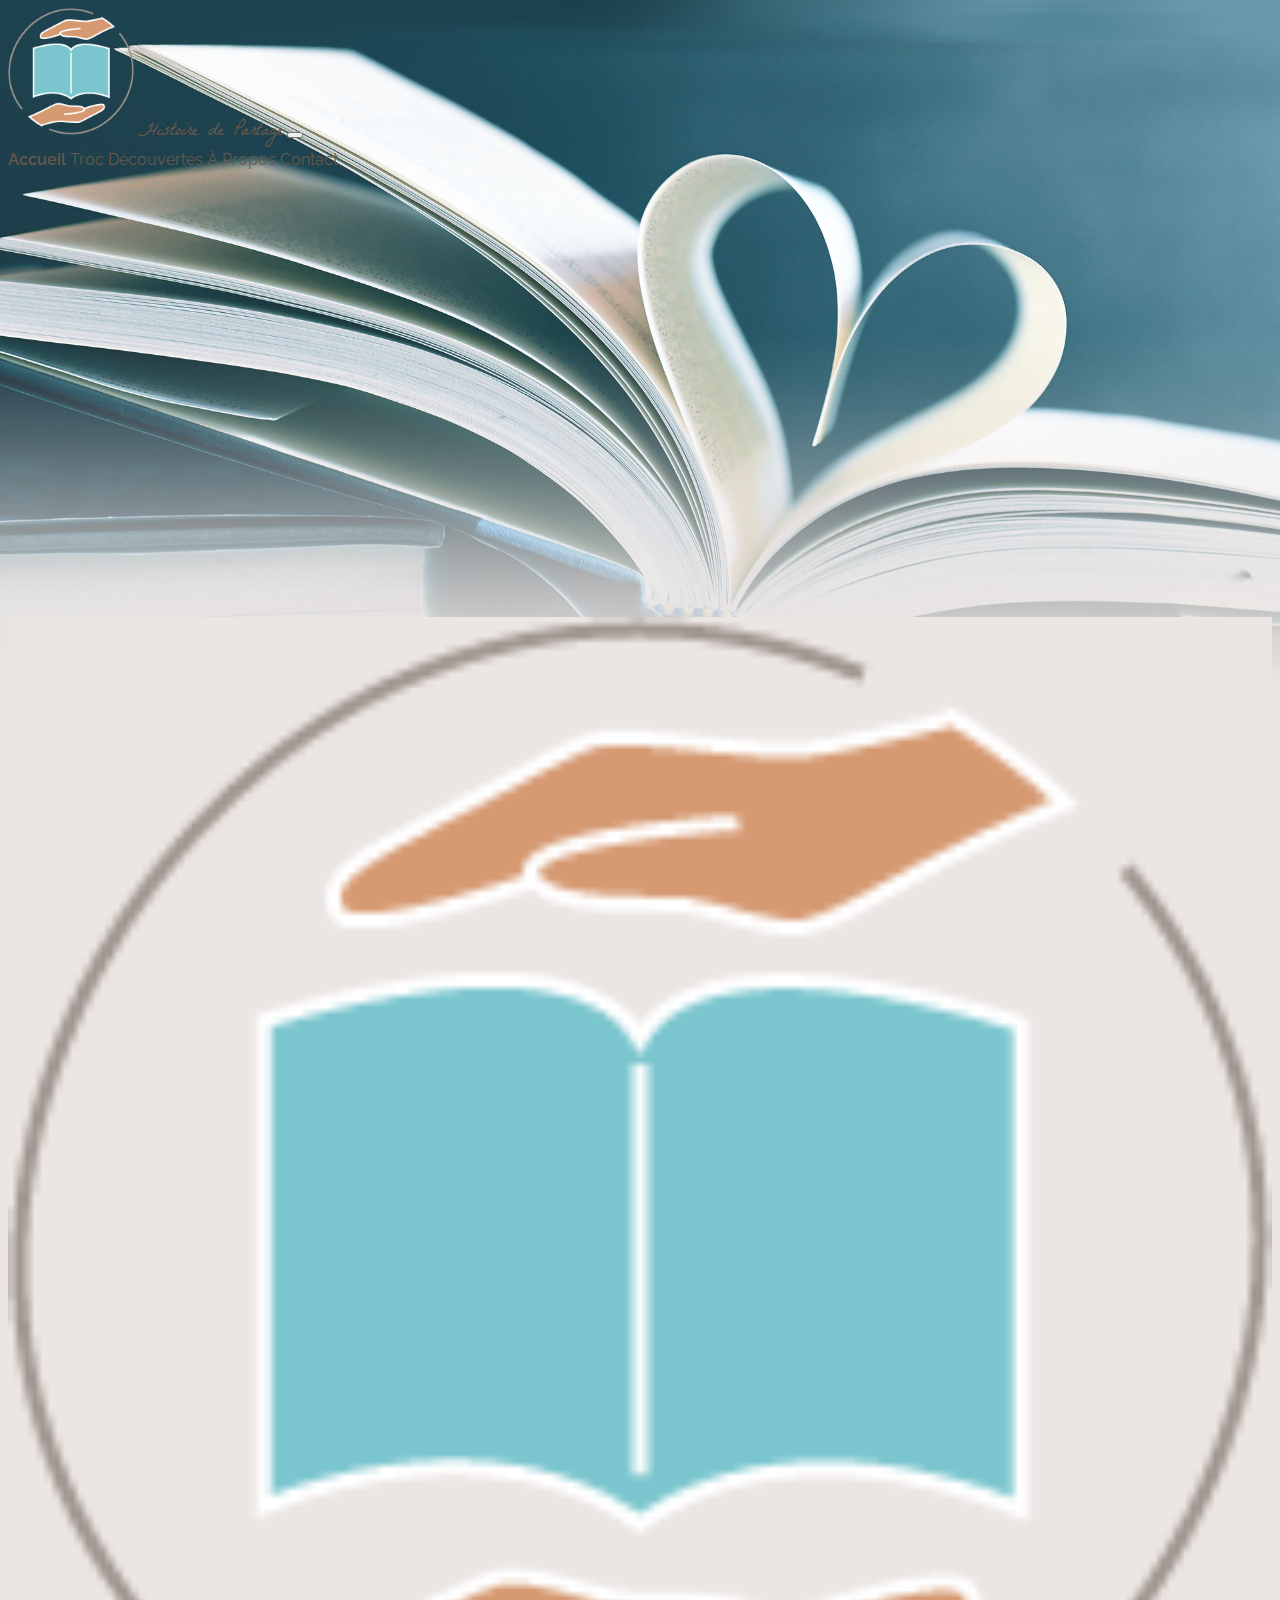
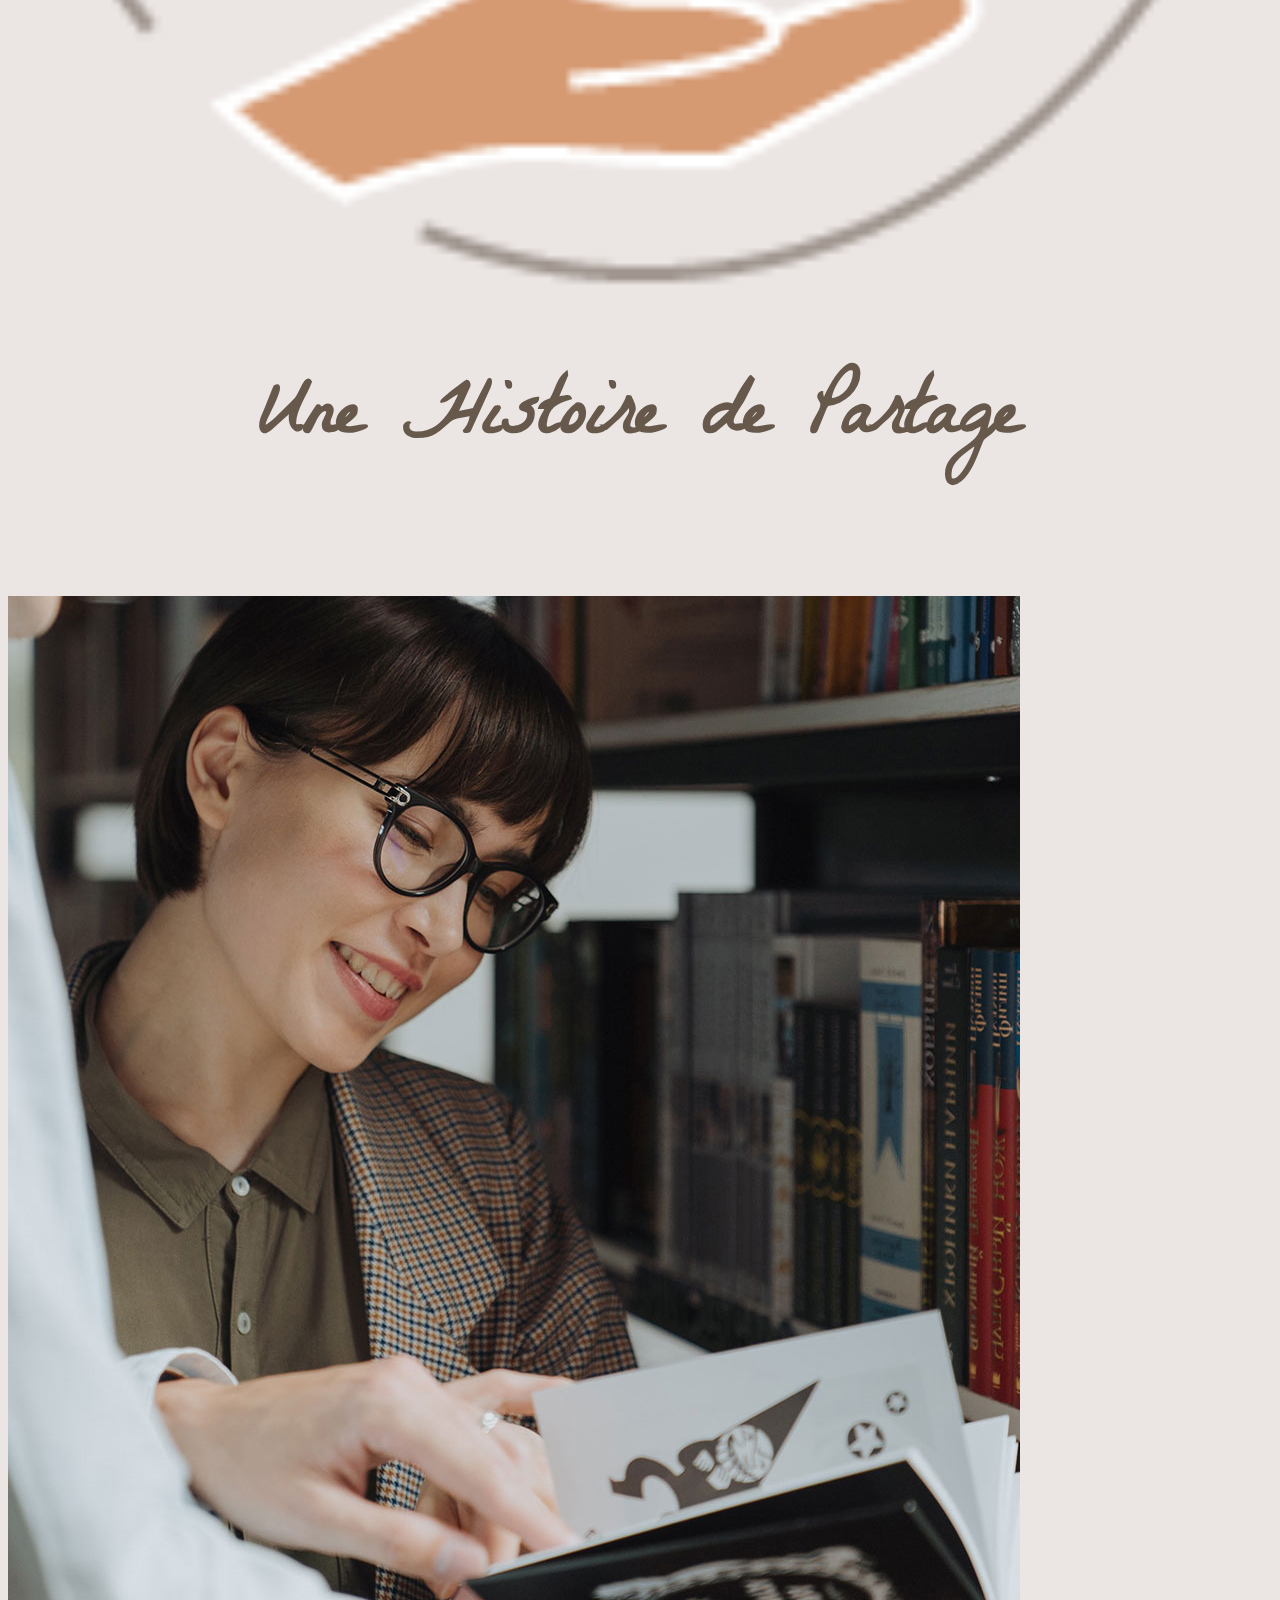
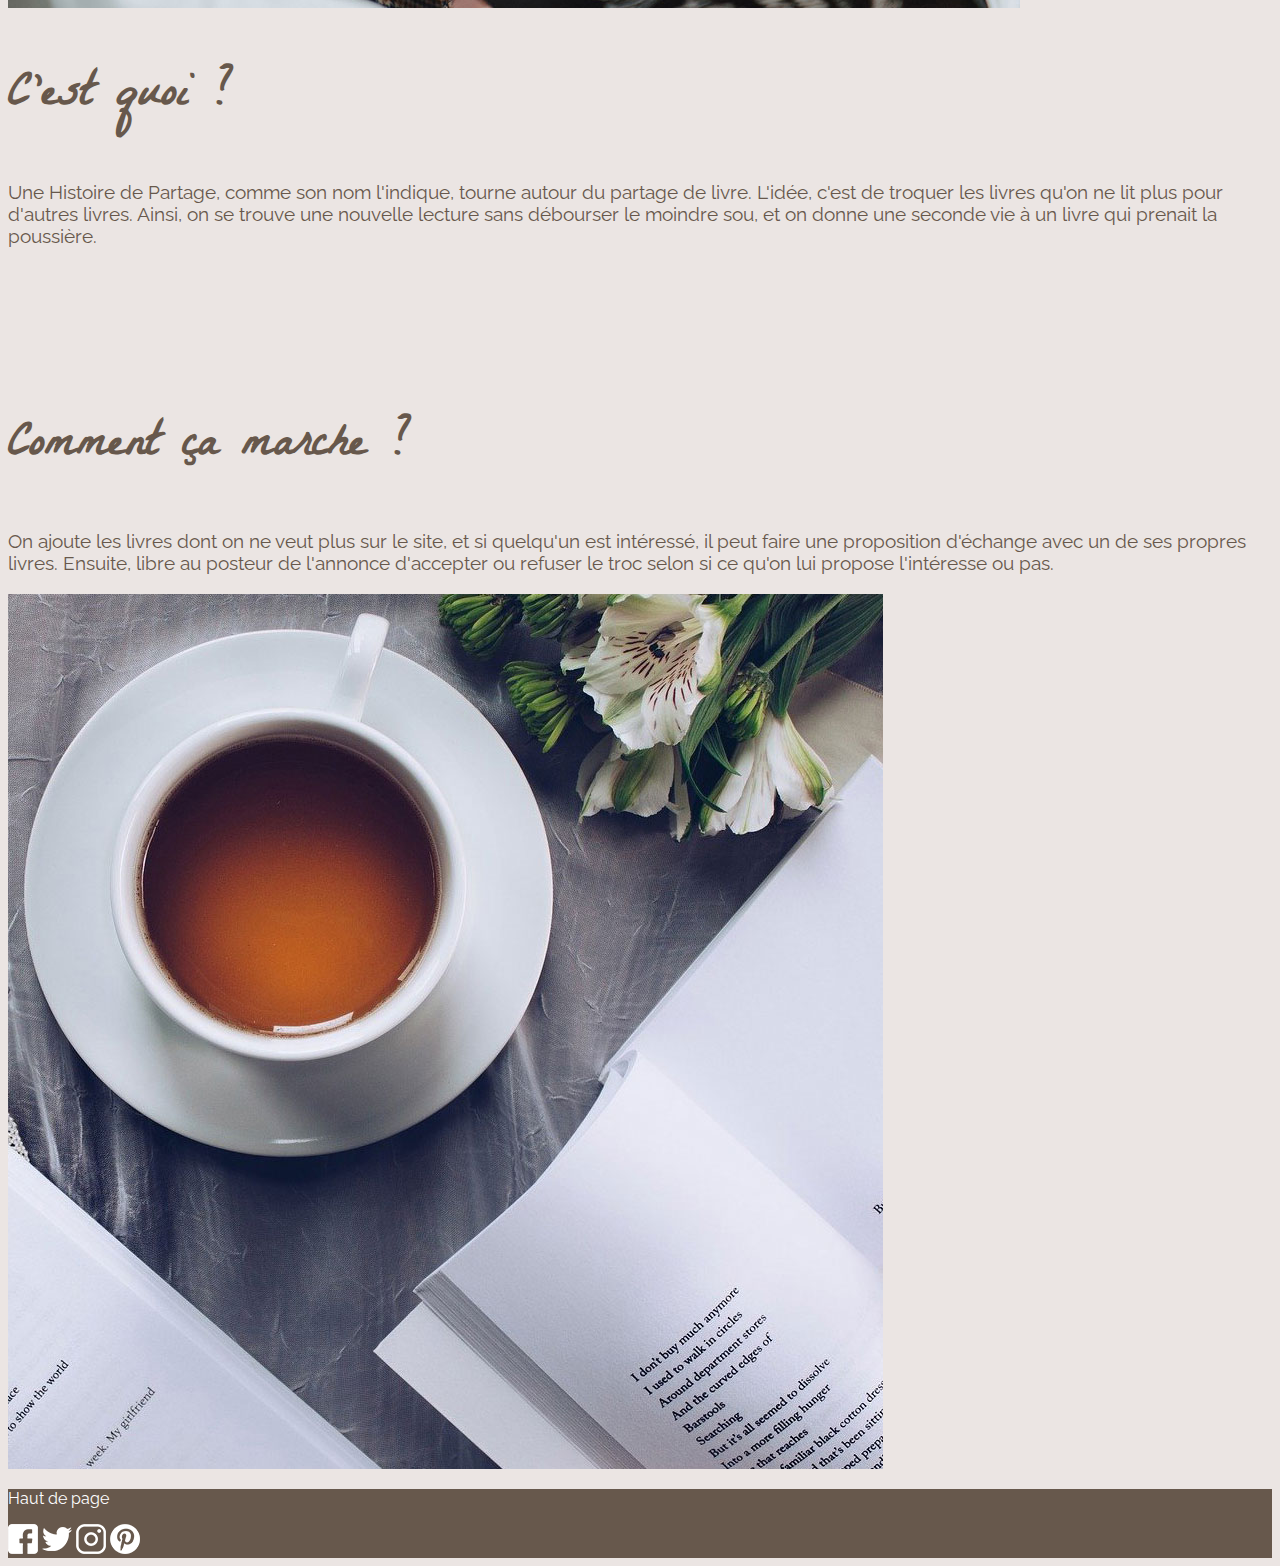
<file: index.html>
<!DOCTYPE html>
<html lang="en">

<head>
    <meta charset="utf-8" />
    <meta name="viewport" content="width=device-width, initial-scale=1" />
    <link rel="stylesheet" href="style.css" />
    <link rel="preconnect" href="https://fonts.googleapis.com">
    <link rel="preconnect" href="https://fonts.gstatic.com" crossorigin>
    <link href="https://fonts.googleapis.com/css2?family=La+Belle+Aurore&display=swap" rel="stylesheet">
    <link rel="preconnect" href="https://fonts.googleapis.com">
    <link rel="preconnect" href="https://fonts.gstatic.com" crossorigin>
    <link href="https://fonts.googleapis.com/css2?family=Raleway&display=swap" rel="stylesheet">
    <link href="https://cdn.jsdelivr.net/npm/bootstrap@5.0.2/dist/css/bootstrap.min.css" rel="stylesheet"
        integrity="sha384-EVSTQN3/azprG1Anm3QDgpJLIm9Nao0Yz1ztcQTwFspd3yD65VohhpuuCOmLASjC" crossorigin="anonymous" />

    <title>Une Histoire de Partage</title>
</head>

<body class="accueil">
    <nav class="navbar navbar-expand-lg navbar-light bg-light py-1 mb-5">
        <div class="container-fluid">
            <a class="navbar-brand" href="#"><img class="d-none d-lg-inline-block" src="assets/logo.png" width=10%>
                <div class="title">Histoire de Partage</div>
            </a>
            <button class="navbar-toggler" type="button" data-bs-toggle="collapse" data-bs-target="#navbarNavAltMarkup"
                aria-controls="navbarNavAltMarkup" aria-expanded="false" aria-label="Toggle navigation">
                <span class="navbar-toggler-icon"></span>
            </button>
            <div class="collapse navbar-collapse justify-content-end" id="navbarNavAltMarkup">
                <div class="navbar-nav">
                    <a class="nav-link active" aria-current="page" href="#">Accueil</a>
                    <a class="nav-link" href="troc.html">Troc</a>
                    <a class="nav-link" href="decouverte.html">Découvertes</a>
                    <a class="nav-link" href="aPropos.html">À Propos</a>
                    <a class="nav-link" href="contact.html">Contact</a>
                </div>
            </div>
        </div>
    </nav>

    <main class="container-fluid mt-lg-5 pt-lg-5">
        <div class="row justify-content-center  mt-lg-5 pt-lg-5">
            <div class="col-12 d-lg-inline-block d-none vide"></div>
            <div class="col-12 d-inline-block d-lg-none vide2"></div>
            <div class="rond rounded-circle col-lg-1 col-sm-2 col-4 p-2"><img src="assets/logo.png" width=100%></div>
        </div>
        <div class="row justify-content-center">
            <h1 class="col-12">Une Histoire de Partage</h1>
        </div>
        <div class="row justify-content-center mb-5">
            <div class="divider rounded-pill col-2 p-1"></div>
            <div class="col-12 vide2"></div>
        </div>
        <section class="row justify-content-center my-5">
            <div class="col-md-2 col-sm-5 col-8">
                <img class="w-100 rounded" src="assets/partage.jpg">
            </div>
            <div class="col-sm-5 col-11 mt-3">
                <h2>C'est quoi ?</h2>
                <p class="textaccueil">Une Histoire de Partage, comme son nom l'indique, tourne autour du partage de
                    livre. L'idée, c'est de troquer les livres qu'on ne lit plus pour
                    d'autres livres. Ainsi, on se trouve une nouvelle lecture sans débourser le moindre sou, et on donne
                    une seconde vie à un livre qui prenait la poussière.
                </p>
            </div>
        </section>
        <div class="row justify-content-center my-5">
            <div class="col-12 vide2"></div>
            <div class="divider rounded-pill col-6 p-1"></div>
            <div class="col-12 vide2"></div>
        </div>
        <section class="row justify-content-center my-5">
            <div class="col-sm-5 col-11 mt-3">
                <h2>Comment ça marche ?</h2>
                <p class="textaccueil">On ajoute les livres dont on ne veut plus sur le site, et si quelqu'un est
                    intéressé, il peut faire une proposition d'échange avec un de ses propres livres. Ensuite, libre au
                    posteur de l'annonce d'accepter ou refuser le troc selon si ce qu'on lui propose l'intéresse ou pas.
                </p>
            </div>
            <div class="col-md-2 col-sm-5 col-8">
                <img class="w-100 rounded" src="assets/the.jpg">
            </div>
        </section>
    </main>

    <footer class="container-fluid foot">
        <div class="row justify-content-between p-2 align-items-center">
            <p class="col-4 mb-0"><a href="#">Haut de page</a></p>
            <div class="col-3 d-flex justify-content-end">
                <a href="https://www.facebook.com/"><img class="m-1" src="assets/facebook.png"></a>
                <a href="https://twitter.com/"><img class="m-1" src="assets/twitter.png"></a>
                <a href="https://www.instagram.com/"><img class="m-1" src="assets/instagram.png"></a>
                <a href="https://www.pinterest.fr/"><img class="m-1" src="assets/pinterest.png"></a>
            </div>
        </div>
    </footer>

    <script src="https://cdn.jsdelivr.net/npm/bootstrap@5.0.2/dist/js/bootstrap.bundle.min.js"
        integrity="sha384-MrcW6ZMFYlzcLA8Nl+NtUVF0sA7MsXsP1UyJoMp4YLEuNSfAP+JcXn/tWtIaxVXM"
        crossorigin="anonymous"></script>
</body>

</html>
</file>
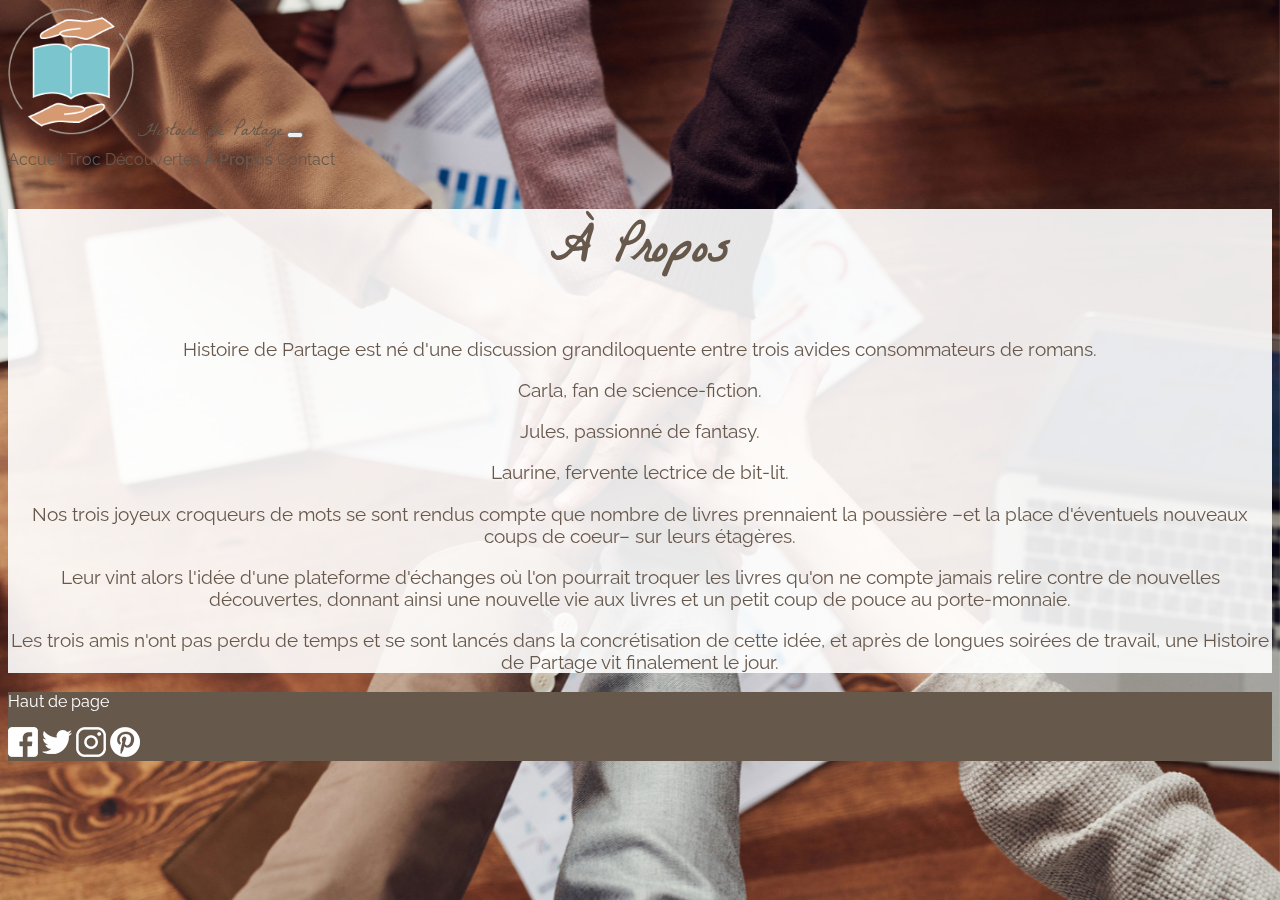
<file: aPropos.html>
<!DOCTYPE html>
<html lang="en">

<head>
    <meta charset="utf-8" />
    <meta name="viewport" content="width=device-width, initial-scale=1" />
    <link rel="stylesheet" href="style.css" />
    <link rel="preconnect" href="https://fonts.googleapis.com">
    <link rel="preconnect" href="https://fonts.gstatic.com" crossorigin>
    <link href="https://fonts.googleapis.com/css2?family=La+Belle+Aurore&display=swap" rel="stylesheet">
    <link rel="preconnect" href="https://fonts.googleapis.com">
    <link rel="preconnect" href="https://fonts.gstatic.com" crossorigin>
    <link href="https://fonts.googleapis.com/css2?family=Raleway&display=swap" rel="stylesheet">
    <link href="https://cdn.jsdelivr.net/npm/bootstrap@5.0.2/dist/css/bootstrap.min.css" rel="stylesheet"
        integrity="sha384-EVSTQN3/azprG1Anm3QDgpJLIm9Nao0Yz1ztcQTwFspd3yD65VohhpuuCOmLASjC" crossorigin="anonymous" />

    <title>Une Histoire de Partage</title>
</head>

<body>
    <nav class="navbar navbar-expand-lg navbar-light bg-light py-1">
        <div class="container-fluid">
            <a class="navbar-brand" href="index.html"><img class="d-none d-lg-inline-block" src="assets/logo.png"
                    width=10%>
                <div class="title ms-3 mb-0">Histoire de Partage</div>
            </a>
            <button class="navbar-toggler" type="button" data-bs-toggle="collapse" data-bs-target="#navbarNavAltMarkup"
                aria-controls="navbarNavAltMarkup" aria-expanded="false" aria-label="Toggle navigation">
                <span class="navbar-toggler-icon"></span>
            </button>
            <div class="collapse navbar-collapse justify-content-end" id="navbarNavAltMarkup">
                <div class="navbar-nav">
                    <a class="nav-link" aria-current="page" href="index.html">Accueil</a>
                    <a class="nav-link" href="troc.html">Troc</a>
                    <a class="nav-link" href="decouverte.html">Découvertes</a>
                    <a class="nav-link active" href="#">À Propos</a>
                    <a class="nav-link" href="contact.html">Contact</a>
                </div>
            </div>
        </div>
    </nav>

    <main>
        <div class="backpropos"></div>
        <div class="container-fluid">
            <div class="row justify-content-center">
                <section class="blocblanc rounded my-5 col-lg-7 col-11 px-3 py-5">
                    <h2 class="contitre">À Propos</h2>
                    <p class="textaccueil" style="text-align:center">Histoire de Partage est né d'une discussion
                        grandiloquente entre trois avides consommateurs de
                        romans.</p>
                    <p class="textaccueil contitre">Carla, fan de science-fiction.</p>
                    <p class="textaccueil contitre">Jules, passionné de fantasy.</p>
                    <p class="textaccueil contitre">Laurine, fervente lectrice de bit-lit.</p>
                    <p class="textaccueil contitre">Nos trois joyeux croqueurs de mots se sont rendus compte que nombre
                        de livres prennaient la
                        poussière –et la place d'éventuels nouveaux coups de coeur– sur leurs étagères.</p>
                    <p class="textaccueil contitre">Leur vint alors l'idée d'une plateforme d'échanges où l'on pourrait
                        troquer les livres qu'on ne compte jamais relire contre de nouvelles découvertes, donnant ainsi
                        une nouvelle vie aux livres et un petit coup de pouce au porte-monnaie.</p>
                    <p class="textaccueil contitre">Les trois amis n'ont pas perdu de temps et se sont lancés dans la
                        concrétisation
                        de cette idée, et après de longues soirées de travail, une Histoire de Partage vit finalement le
                        jour.</p>
                </section>
            </div>
        </div>
    </main>

    <footer class="container-fluid fixed-bottom foot">
        <div class="row justify-content-between p-2 align-items-center">
            <p class="col-4 mb-0"><a href="#">Haut de page</a></p>
            <div class="col-3 d-flex justify-content-end">
                <a href="https://www.facebook.com/"><img class="m-1" src="assets/facebook.png"></a>
                <a href="https://twitter.com/"><img class="m-1" src="assets/twitter.png"></a>
                <a href="https://www.instagram.com/"><img class="m-1" src="assets/instagram.png"></a>
                <a href="https://www.pinterest.fr/"><img class="m-1" src="assets/pinterest.png"></a>
            </div>
        </div>
    </footer>

    <script src="https://cdn.jsdelivr.net/npm/bootstrap@5.0.2/dist/js/bootstrap.bundle.min.js"
        integrity="sha384-MrcW6ZMFYlzcLA8Nl+NtUVF0sA7MsXsP1UyJoMp4YLEuNSfAP+JcXn/tWtIaxVXM"
        crossorigin="anonymous"></script>
</body>

</html>
</file>
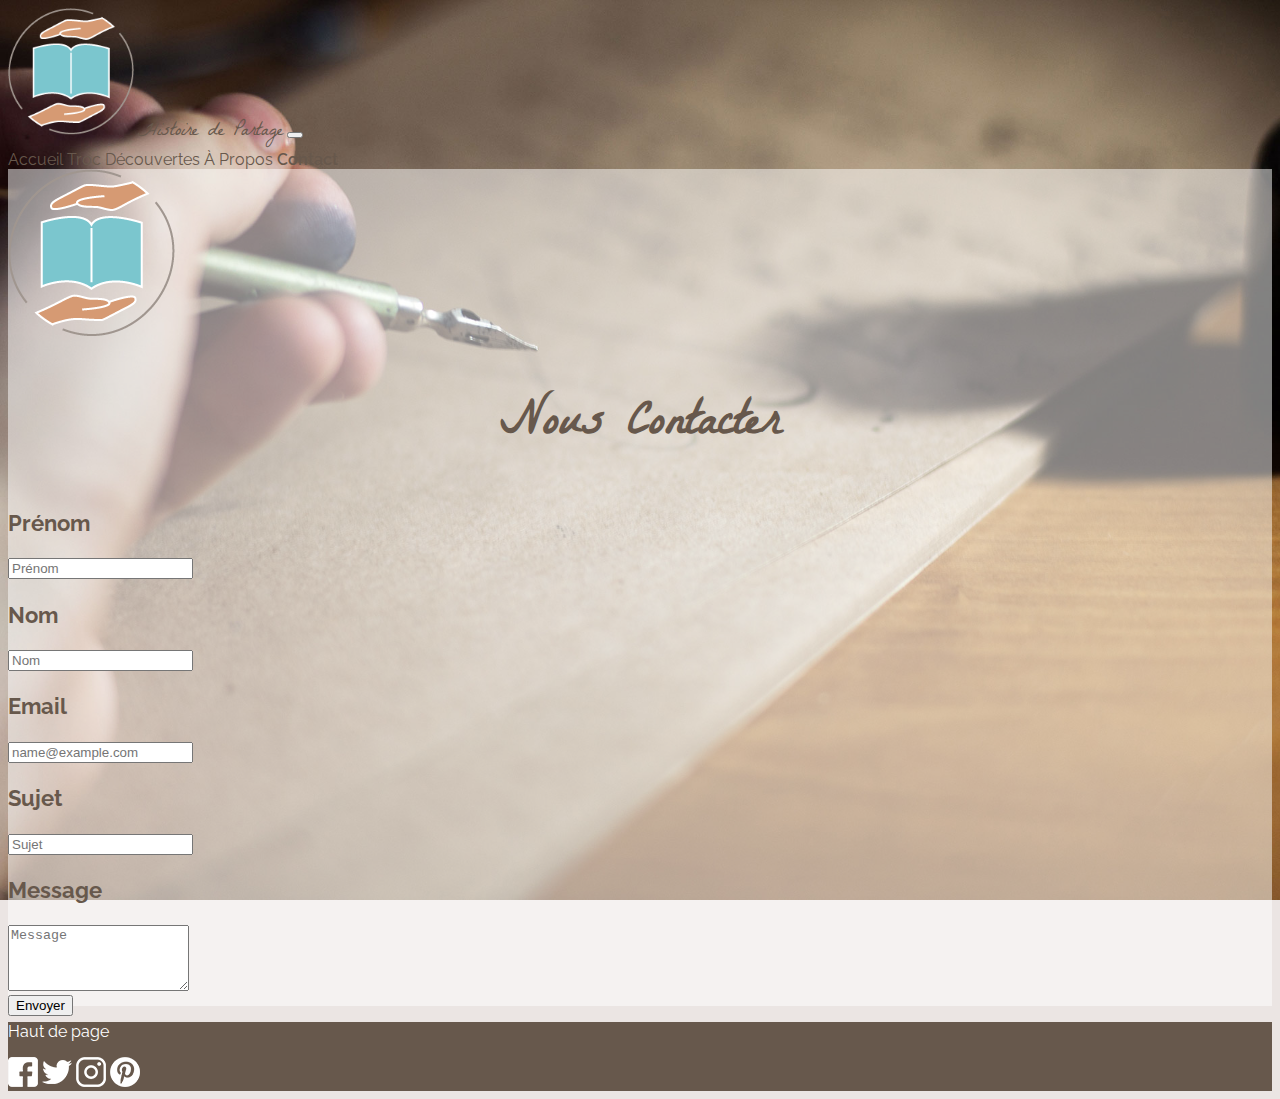
<file: contact.html>
<!DOCTYPE html>
<html lang="en">

<head>
    <meta charset="utf-8" />
    <meta name="viewport" content="width=device-width, initial-scale=1" />
    <link rel="stylesheet" href="style.css" />
    <link rel="preconnect" href="https://fonts.googleapis.com">
    <link rel="preconnect" href="https://fonts.gstatic.com" crossorigin>
    <link href="https://fonts.googleapis.com/css2?family=La+Belle+Aurore&display=swap" rel="stylesheet">
    <link rel="preconnect" href="https://fonts.googleapis.com">
    <link rel="preconnect" href="https://fonts.gstatic.com" crossorigin>
    <link href="https://fonts.googleapis.com/css2?family=Raleway&display=swap" rel="stylesheet">
    <link href="https://cdn.jsdelivr.net/npm/bootstrap@5.0.2/dist/css/bootstrap.min.css" rel="stylesheet"
        integrity="sha384-EVSTQN3/azprG1Anm3QDgpJLIm9Nao0Yz1ztcQTwFspd3yD65VohhpuuCOmLASjC" crossorigin="anonymous" />

    <title>Une Histoire de Partage</title>
</head>

<body class="contact container-fluid p-0">
    <nav class="navbar navbar-expand-lg navbar-light bg-light py-1">
        <div class="container-fluid">
            <a class="navbar-brand" href="index.html"><img class="d-none d-lg-inline-block" src="assets/logo.png"
                    width=10%>
                <div class="title ms-3 mb-0">Histoire de Partage</div>
            </a>
            <button class="navbar-toggler" type="button" data-bs-toggle="collapse" data-bs-target="#navbarNavAltMarkup"
                aria-controls="navbarNavAltMarkup" aria-expanded="false" aria-label="Toggle navigation">
                <span class="navbar-toggler-icon"></span>
            </button>
            <div class="collapse navbar-collapse justify-content-end" id="navbarNavAltMarkup">
                <div class="navbar-nav">
                    <a class="nav-link" aria-current="page" href="index.html">Accueil</a>
                    <a class="nav-link" href="troc.html">Troc</a>
                    <a class="nav-link" href="decouverte.html">Découvertes</a>
                    <a class="nav-link" href="aPropos.html">À Propos</a>
                    <a class="nav-link active" href="#">Contact</a>
                </div>
            </div>
        </div>
    </nav>

    <main>
        <div class="container-fluid">
            <div class="row justify-content-end">
                <section class="col-12 col-md-6 formbox">
                    <div class="row justify-content-center my-4">
                        <img class="col-lg-2 col-3 d-sm-inline-block d-none" src="assets/logo.png">
                        <h2 class="contitre mt-4 mt-sm-0 col-12">Nous Contacter</h2>
                    </div>

                    <div class="container mb-5">
                        <form>
                            <div class="row mb-2 mx-md-5">
                                <div class="col-6  mb-md-2 mb-1">
                                    <h3>Prénom</h3>
                                    <input type="text" class="form-control" placeholder="Prénom" aria-label="Prénom">
                                </div>
                                <div class="col-6  mb-md-2 mb-1">
                                    <h3>Nom</h3>
                                    <input type="text" class="form-control" placeholder="Nom" aria-label="Nom">
                                </div>
                                <div class="col-12  my-md-2 my-1">
                                    <h3>Email</h3>
                                    <input type="email" class="form-control" placeholder="name@example.com"
                                        aria-label="Email">
                                </div>
                                <div class="col-12  my-md-2 my-1">
                                    <h3>Sujet</h3>
                                    <input type="text" class="form-control" placeholder="Sujet" aria-label="Sujet">
                                </div>
                                <div class="col-12  mt-md-2 mt-1">
                                    <h3>Message</h3>
                                    <textarea class="form-control" rows="4" placeholder="Message"
                                        aria-label="Message"></textarea>
                                </div>
                            </div>
                            <div class="row justify-content-center">
                                <button type="submit" class="btn btn-light col-6 my-3">Envoyer</button>
                            </div>
                        </form>
                    </div>
                </section>
            </div>
        </div>
    </main>

    <footer class="container-fluid foot">
        <div class="row justify-content-between p-2 align-items-center">
            <p class="col-4 mb-0"><a href="#">Haut de page</a></p>
            <div class="col-3 d-flex justify-content-end">
                <a href="https://www.facebook.com/"><img class="m-1" src="assets/facebook.png"></a>
                <a href="https://twitter.com/"><img class="m-1" src="assets/twitter.png"></a>
                <a href="https://www.instagram.com/"><img class="m-1" src="assets/instagram.png"></a>
                <a href="https://www.pinterest.fr/"><img class="m-1" src="assets/pinterest.png"></a>
            </div>
        </div>
    </footer>

    <script src="https://cdn.jsdelivr.net/npm/bootstrap@5.0.2/dist/js/bootstrap.bundle.min.js"
        integrity="sha384-MrcW6ZMFYlzcLA8Nl+NtUVF0sA7MsXsP1UyJoMp4YLEuNSfAP+JcXn/tWtIaxVXM"
        crossorigin="anonymous"></script>
</body>

</html>
</file>
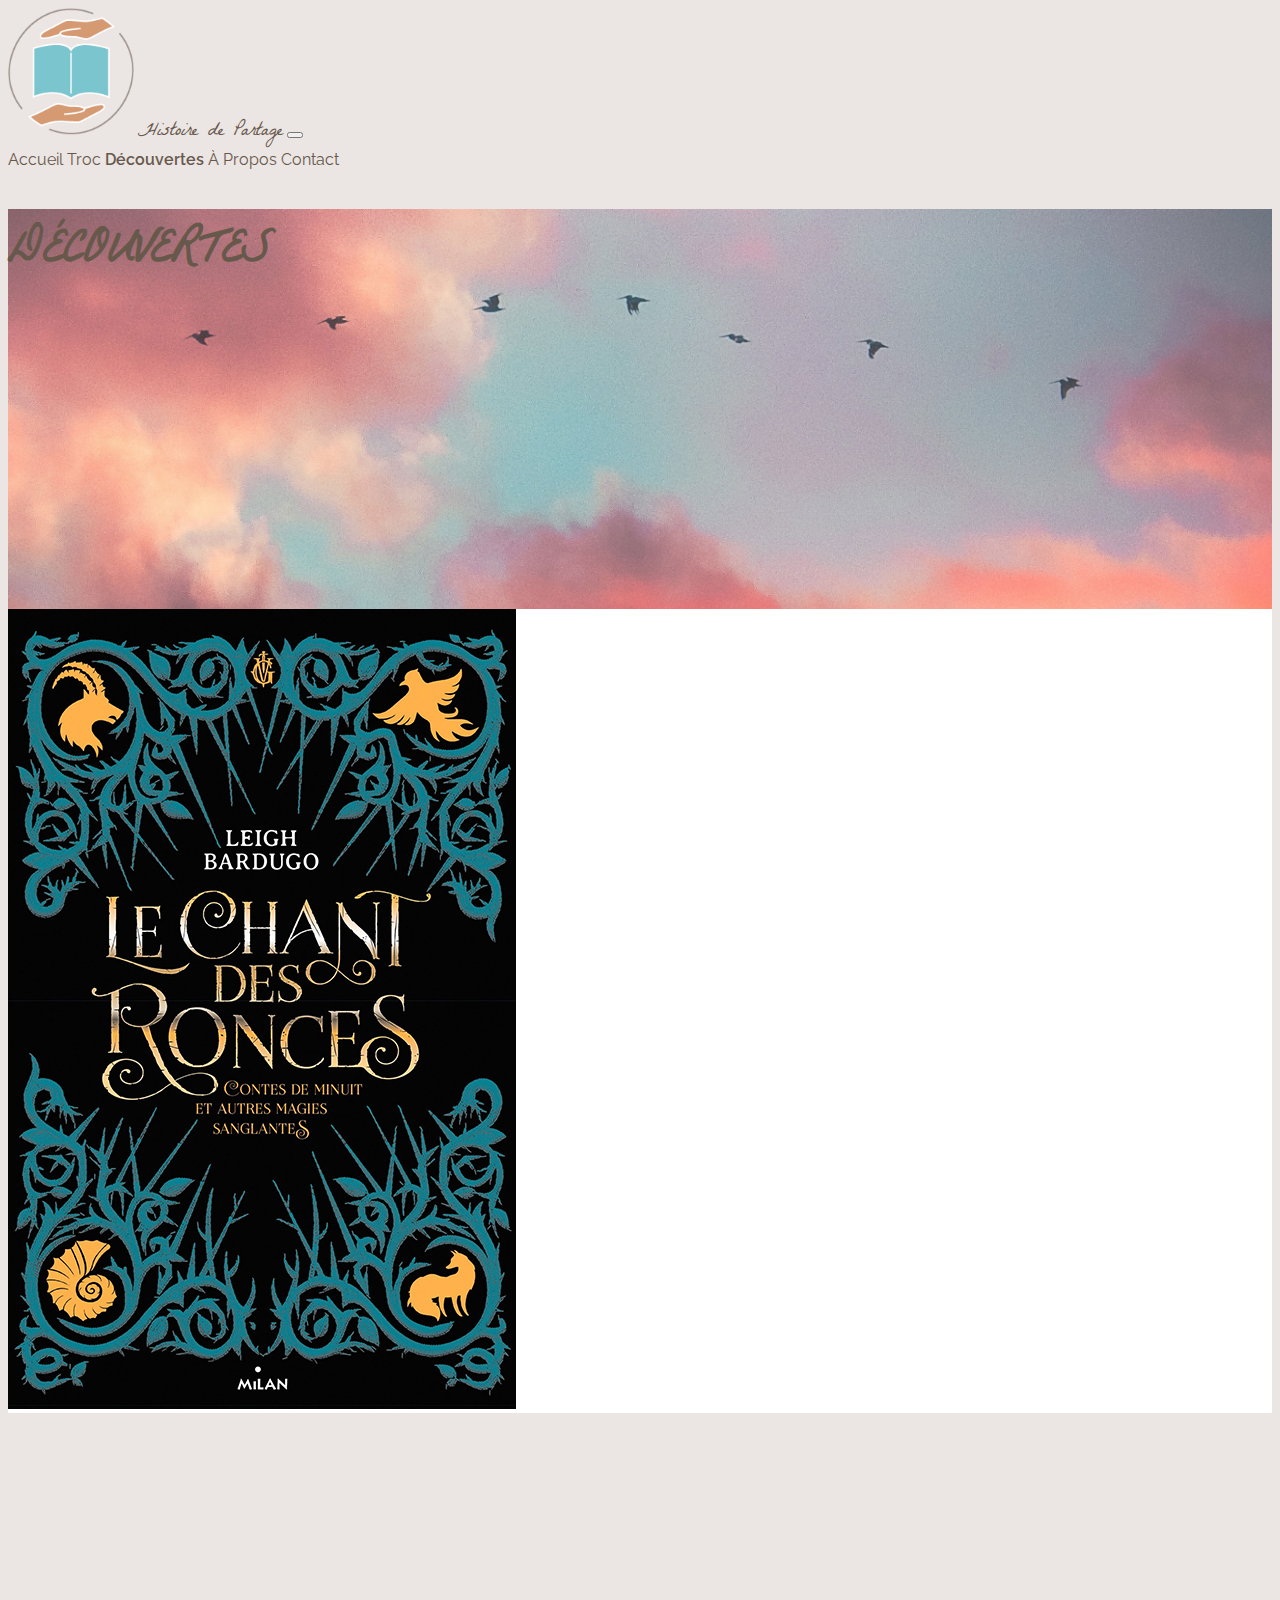
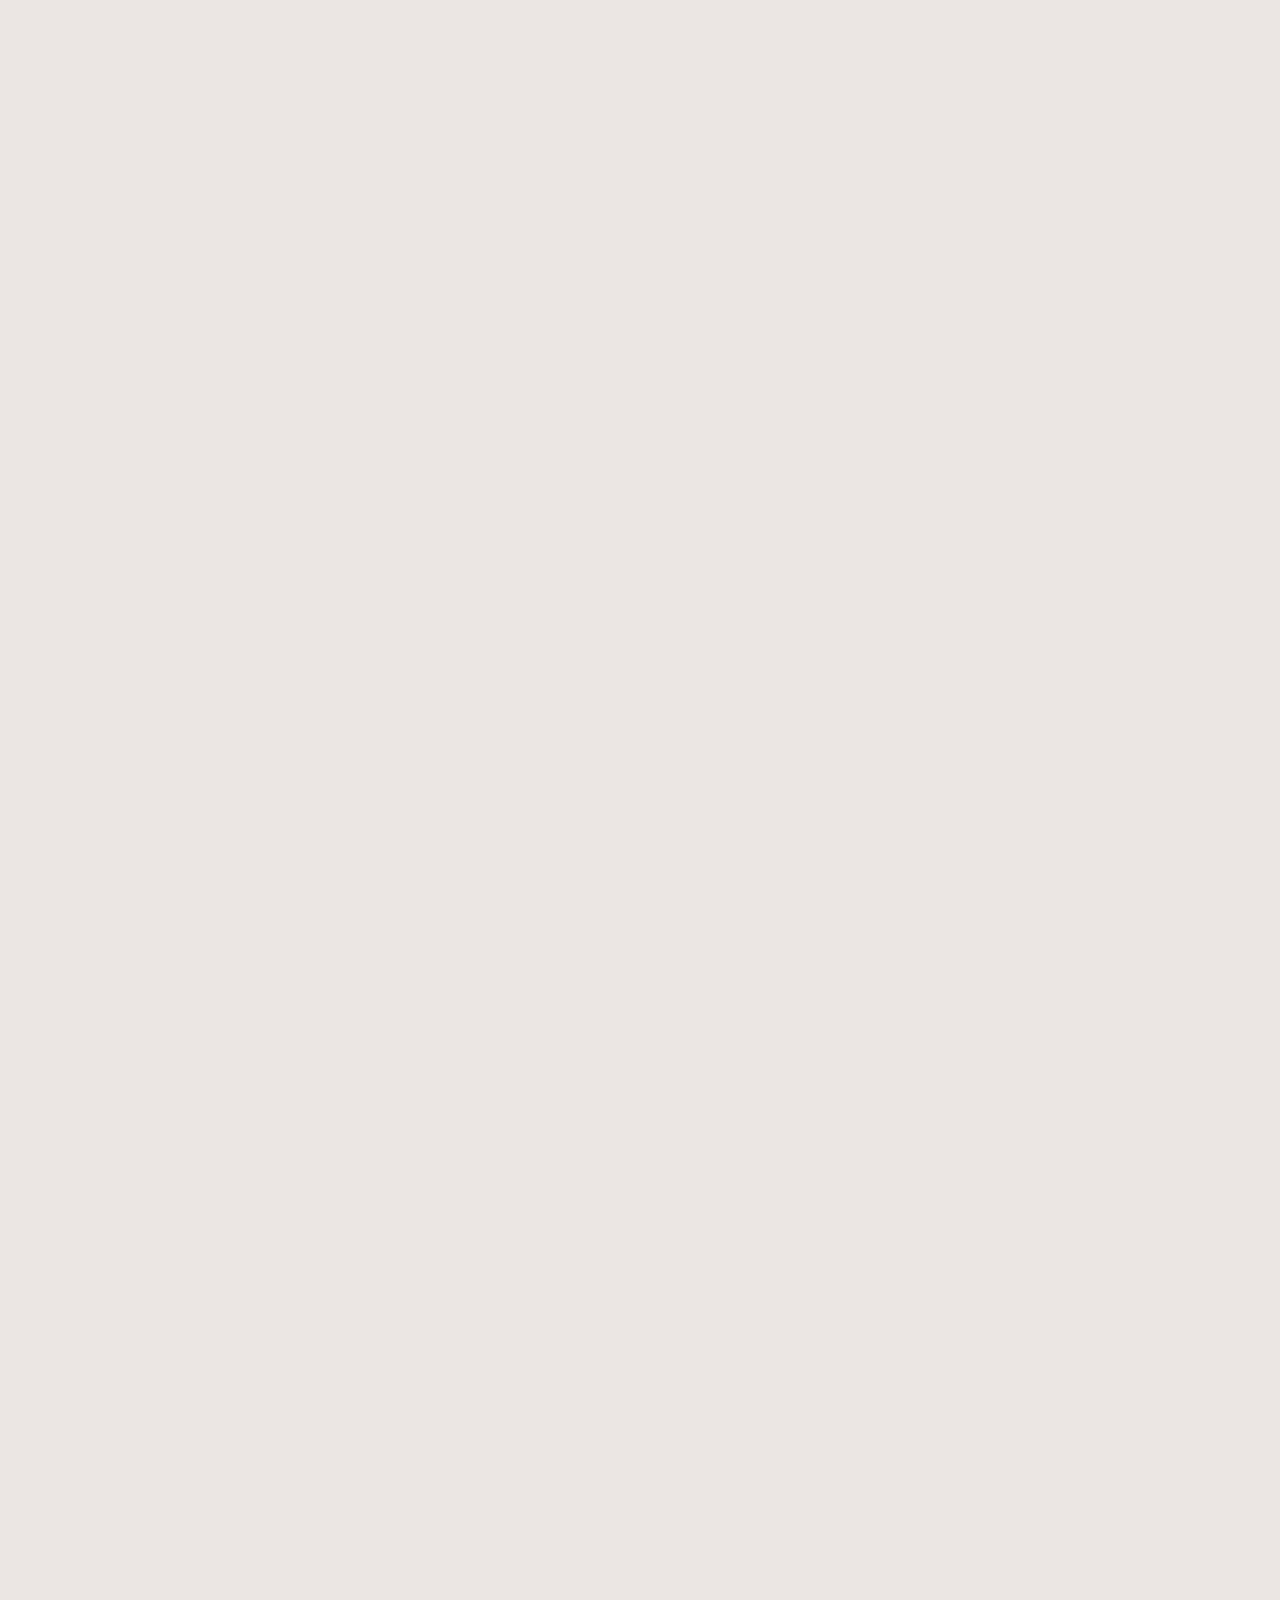
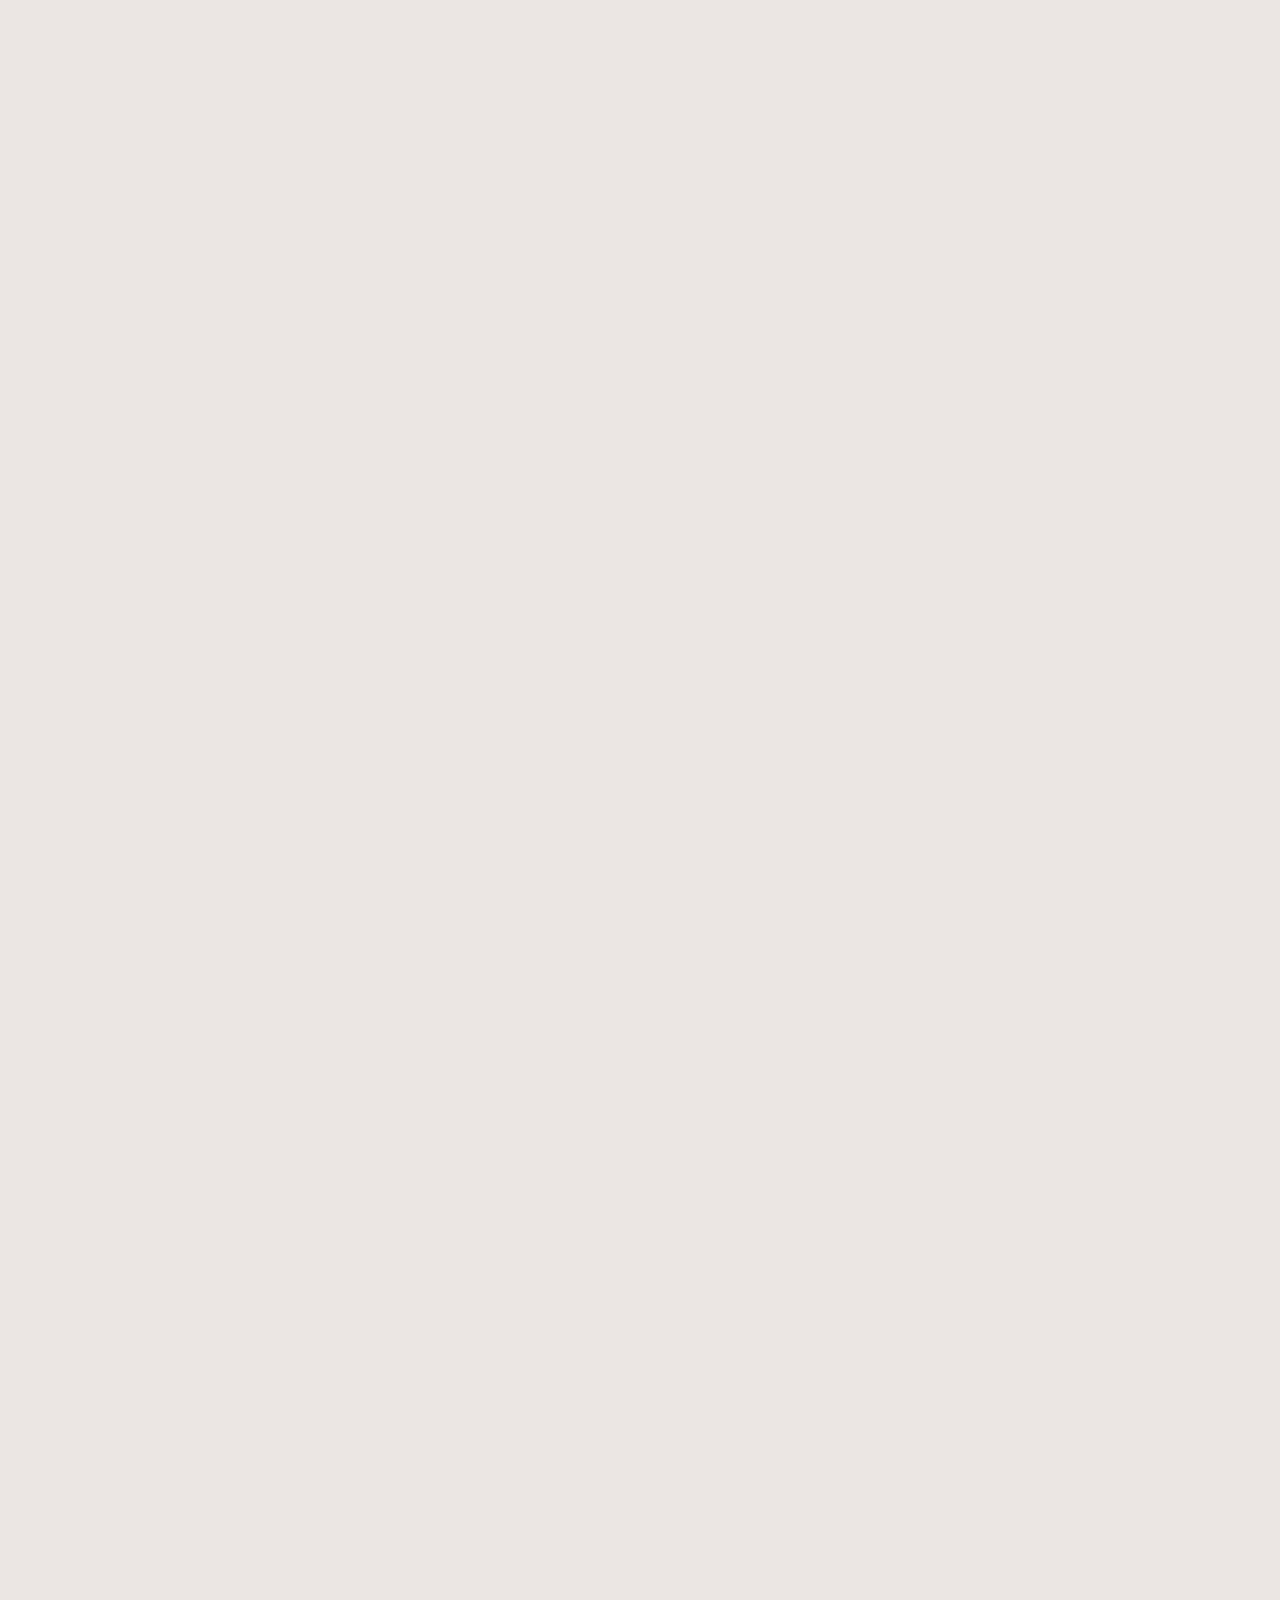
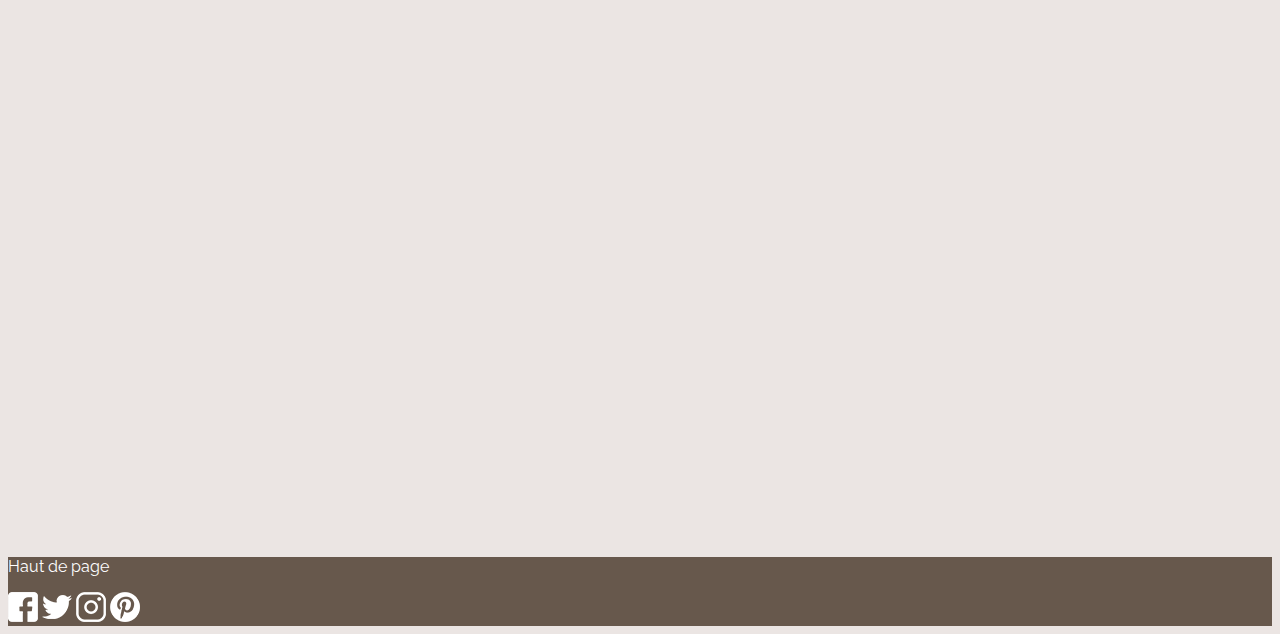
<file: decouverte.html>
<!DOCTYPE html>
<html lang="en">

<head>
    <meta charset="utf-8" />
    <meta name="viewport" content="width=device-width, initial-scale=1" />
    <link rel="stylesheet" href="style.css" />
    <link href="https://unpkg.com/aos@2.3.1/dist/aos.css" rel="stylesheet">
    <link rel="preconnect" href="https://fonts.googleapis.com">
    <link rel="preconnect" href="https://fonts.gstatic.com" crossorigin>
    <link href="https://fonts.googleapis.com/css2?family=La+Belle+Aurore&display=swap" rel="stylesheet">
    <link rel="preconnect" href="https://fonts.googleapis.com">
    <link rel="preconnect" href="https://fonts.gstatic.com" crossorigin>
    <link href="https://fonts.googleapis.com/css2?family=Raleway&display=swap" rel="stylesheet">
    <link href="https://cdn.jsdelivr.net/npm/bootstrap@5.0.2/dist/css/bootstrap.min.css" rel="stylesheet"
        integrity="sha384-EVSTQN3/azprG1Anm3QDgpJLIm9Nao0Yz1ztcQTwFspd3yD65VohhpuuCOmLASjC" crossorigin="anonymous" />

    <title>Une Histoire de Partage</title>
</head>

<body>
    <nav class="navbar navbar-expand-lg navbar-light bg-light py-1">
        <div class="container-fluid">
            <a class="navbar-brand" href="index.html"><img class="d-none d-lg-inline-block" src="assets/logo.png"
                    width=10%>
                <div class="title ms-3 mb-0">Histoire de Partage</div>
            </a>
            <button class="navbar-toggler" type="button" data-bs-toggle="collapse" data-bs-target="#navbarNavAltMarkup"
                aria-controls="navbarNavAltMarkup" aria-expanded="false" aria-label="Toggle navigation">
                <span class="navbar-toggler-icon"></span>
            </button>
            <div class="collapse navbar-collapse justify-content-end" id="navbarNavAltMarkup">
                <div class="navbar-nav">
                    <a class="nav-link" aria-current="page" href="index.html">Accueil</a>
                    <a class="nav-link" href="troc.html">Troc</a>
                    <a class="nav-link active" href="#">Découvertes</a>
                    <a class="nav-link" href="aPropos.html">À Propos</a>
                    <a class="nav-link" href="contact.html">Contact</a>
                </div>
            </div>
        </div>
    </nav>

    <main>
        <div class="container-fluid">
            <div class="row">
                <div class="decouban d-flex justify-content-center align-items-end">
                    <h2 class="mb-5">DÉCOUVERTES</h2>
                </div>
            </div>

            <section class="row my-5 justify-content-center" style="overflow-x: hidden">
                <div data-aos="fade-right" class="blocover col-md-2 col-11 p-2 rounded-start">
                    <img class="img-fluid col-12 align-self-start" src="assets/cover/lechantdesronces.jpg">
                </div>
                <div data-aos="fade-left" class="col-md-6 col-11 py-3 blocritique rounded-end">
                    <h2>Le Chant des Ronces</h2>
                    <h3>Résumé</h3>
                    <p>Embarquez dans un voyage vers des terres sombres et dangereuses, peuplées de villes hantées et de
                        bois affamés, de monstres bavards et de golems en pain d'épices, où la voix d'une sirène peut
                        invoquer une tempête mortelle, où les rivières font de terribles promesses d'amour...</p>
                    <h3>Critique</h3>
                    <p>La plume de Leigh Bardugo m'a définitivement conquise !! Après sa série Six of crows que j'avais
                        adoré, je retrouve l'auteure dans ce magnifique recueil de contes. J'ai beaucoup apprécié le
                        fait qu'elle utilise les codes des fables tout en les combinant à sa plume habituel. Comme
                        d'habitude un récit accrocheur, charmeur et angoissant.</p>

                    <p>Les illustrations sont douces et s'appliquent parfaitement à l'esprit des textes. L'idée de
                        faire évoluer les dessins en même que le récit m'a beaucoup plu.</p>

                    <p>C'est un véritable coup de cœur !</p>
                    <h3>Note</h3>
                    <div class="d-lg-inline-block d-none"><img src="assets/star.png" width=3%><img src="assets/star.png"
                            width=3%><img src="assets/star.png" width=3%><img src="assets/star.png" width=3%></div>
                    <div class="d-inline-block d-lg-none"><img src="assets/star.png" width=7%><img src="assets/star.png"
                            width=7%><img src="assets/star.png" width=7%><img src="assets/star.png" width=7%></div>
                </div>
            </section>
            <section class="row my-5 justify-content-center" style="overflow-x: hidden">
                <div data-aos="fade-right" class="blocover col-md-2 col-11 p-2 rounded-start">
                    <img class="img-fluid col-12 align-self-start" src="assets/cover/lessomnambules.jpg">
                </div>
                <div data-aos="fade-left" class="col-md-6 col-11 py-3 blocritique rounded-end">
                    <h2>Les Somnambules</h2>
                    <h3>Résumé</h3>
                    <p>Un nouveau monde, le nôtre ?</p>

                    <p>Dans un petit village de Pennsylvanie, Shana surprend sa soeur, Nessie, quittant d'un pas
                        résolu leur maison. Lorsqu'elle tente de l'intercepter, la petite fille ne réagit pas à sa
                        présence. Mutique, absente, le regard vide, elle avance... Croyant à une crise de
                        somnambulisme, Shana commence à la suivre. Rapidement, elles sont rejointes par un deuxième
                        errant, frappé des mêmes symptômes que Nessie. Puis un autre. Bientôt, ils sont des
                        centaines à converger vers la même destination inconnue, tandis que leurs proches,
                        impuissants, leur emboîtent le pas. Très vite, cette mystérieuse épidémie enflamme le pays.
                    </p>

                    <p>Chuck Wendig tend à notre monde un miroir dans lequel se reflètent ses hantises les plus
                        contemporaines : l'irruption de l'inconnu, la peur de l'autre, la défiance envers le
                        gouvernement, la force rampante des discours religieux et extrémistes... Rappelant autant Le
                        Fléau que The Leftovers, Les Somnambules est un portrait humain mais sans concession d'une
                        société au bord de l'extinction.</p>
                    <h3>Critique</h3>
                    <p>Une pépite en roman post-apocalyptique. Le bouquin fait plus de 1000 pages et l'auteur arrive
                        à maintenir l'intérêt du lecteur jusqu'au bout.</p>

                    <p>Le mystère se dévoile petit à petit, mais même si on nous donne des réponses toujours plus
                        questions viennent s'ajouter.</p>

                    <p>Il y a plusieurs points de vue dans le roman et même si les personnages sont nombreux, on
                        s'y retrouve toujours.</p>

                    <p>L'autre point positif c'est qu'on sent que l'auteur a fait plusieurs recherches pour son
                        livre. La manière de réfléchir des scientifiques, leurs déductions m'ont paru vraiment
                        crédibles.</p>

                    <p>Enfin même si c'est un roman de science fiction il y a quand même derrière une critique de
                        l'Amérique que j'ai trouvé très intéressante (le racisme, les pros-armes, le côté hyper
                        religieux, les suprémacistes blancs etc).</p>
                    <h3>Note</h3>
                    <div class="d-lg-inline-block d-none"><img src="assets/star.png" width=3%><img src="assets/star.png"
                            width=3%><img src="assets/star.png" width=3%><img src="assets/star.png" width=3%></div>
                    <div class="d-inline-block d-lg-none"><img src="assets/star.png" width=7%><img src="assets/star.png"
                            width=7%><img src="assets/star.png" width=7%><img src="assets/star.png" width=7%></div>
                </div>
            </section>
            <section class="row my-5 justify-content-center" style="overflow-x: hidden">
                <div data-aos="fade-right" class="blocover col-md-2 col-11 p-2 rounded-start">
                    <img class="img-fluid col-12 align-self-start" src="assets/cover/cequetutouches.jpg">
                </div>
                <div data-aos="fade-left" class="col-md-6 col-11 py-3 blocritique rounded-end">
                    <h2>Ce que tu touches</h2>
                    <h3>Résumé</h3>
                    <p>Les petites filles de six ans jouent à la poupée. Elles courent en détachant leurs cheveux, elles
                        sautent à la corde et rient très fort. Mais Félicitée est sage. Très. Trop. Elle range calmement
                        ses crayons par ordre de couleur, elle aligne patiemment les boîtes de conserve, elle empêche le
                        mistral d'emmêler ses nattes. Jusqu'à ce jour d'été où, sur un sentier de montagne, Félicitée
                        rencontre ce grand chien qui semble lui parler. La voix du chien dit : Amour.</p>
                    <h3>Critique</h3>
                    <p>De l'émotion pure!
                    <p>Ce livre est un bijou. Oui il comporte quelques coquilles, quelques fautes d'orthographe, et
                        d'habitude, mon TOC et moi, on n'aime pas trop ça... mais là... ces coquilles, c'est presque la
                        nacre délicate et fragile d'une maison d'escargot. On les voit mais on les caresse doucement, du
                        bout du doigt...
                        Car ce livre, c'est une plongée dans la vie et tout ce qu'elle apporte d'amour et de tristesse à
                        la fois.</p>
                    <p>L'écriture est poétique, vibrante et sensorielle. Chaque page apporte ses mots poignants, et
                        tellement plus, car il y a tout ce qui se dessine entre les mots.</p>
                    <p>Lecture bouleversante et intime, qui m'a plongée dans mes propres souvenirs, dans mon propre
                        rapport aux animaux, comme jamais un livre n'avait pu le faire.</p>
                    <p>Elrina a su mettre des mots sur mes propres sensations, son texte a été l'écho de mon passé.</p>
                    <p>Un livre ciselé d'émotions intenses et profondes.</p>
                    <h3>Note</h3>
                    <div class="d-lg-inline-block d-none"><img src="assets/star.png" width=3%><img src="assets/star.png"
                            width=3%><img src="assets/star.png" width=3%><img src="assets/star.png" width=3%><img
                            src="assets/star.png" width=3%></div>
                    <div class="d-inline-block d-lg-none"><img src="assets/star.png" width=7%><img src="assets/star.png"
                            width=7%><img src="assets/star.png" width=7%><img src="assets/star.png" width=7%><img
                            src="assets/star.png" width=7%></div>
                </div>
            </section>
        </div>
    </main>

    <footer class="container-fluid foot">
        <div class="row justify-content-between p-2 align-items-center">
            <p class="col-4 mb-0"><a href="#">Haut de page</a></p>
            <div class="col-3 d-flex justify-content-end">
                <a href="https://www.facebook.com/"><img class="m-1" src="assets/facebook.png"></a>
                <a href="https://twitter.com/"><img class="m-1" src="assets/twitter.png"></a>
                <a href="https://www.instagram.com/"><img class="m-1" src="assets/instagram.png"></a>
                <a href="https://www.pinterest.fr/"><img class="m-1" src="assets/pinterest.png"></a>
            </div>
        </div>
    </footer>

    <script src="https://cdn.jsdelivr.net/npm/bootstrap@5.0.2/dist/js/bootstrap.bundle.min.js"
        integrity="sha384-MrcW6ZMFYlzcLA8Nl+NtUVF0sA7MsXsP1UyJoMp4YLEuNSfAP+JcXn/tWtIaxVXM"
        crossorigin="anonymous"></script>
    <script src="https://unpkg.com/aos@2.3.1/dist/aos.js"></script>
    <script>
        AOS.init();
    </script>
</body>

</html>
</file>
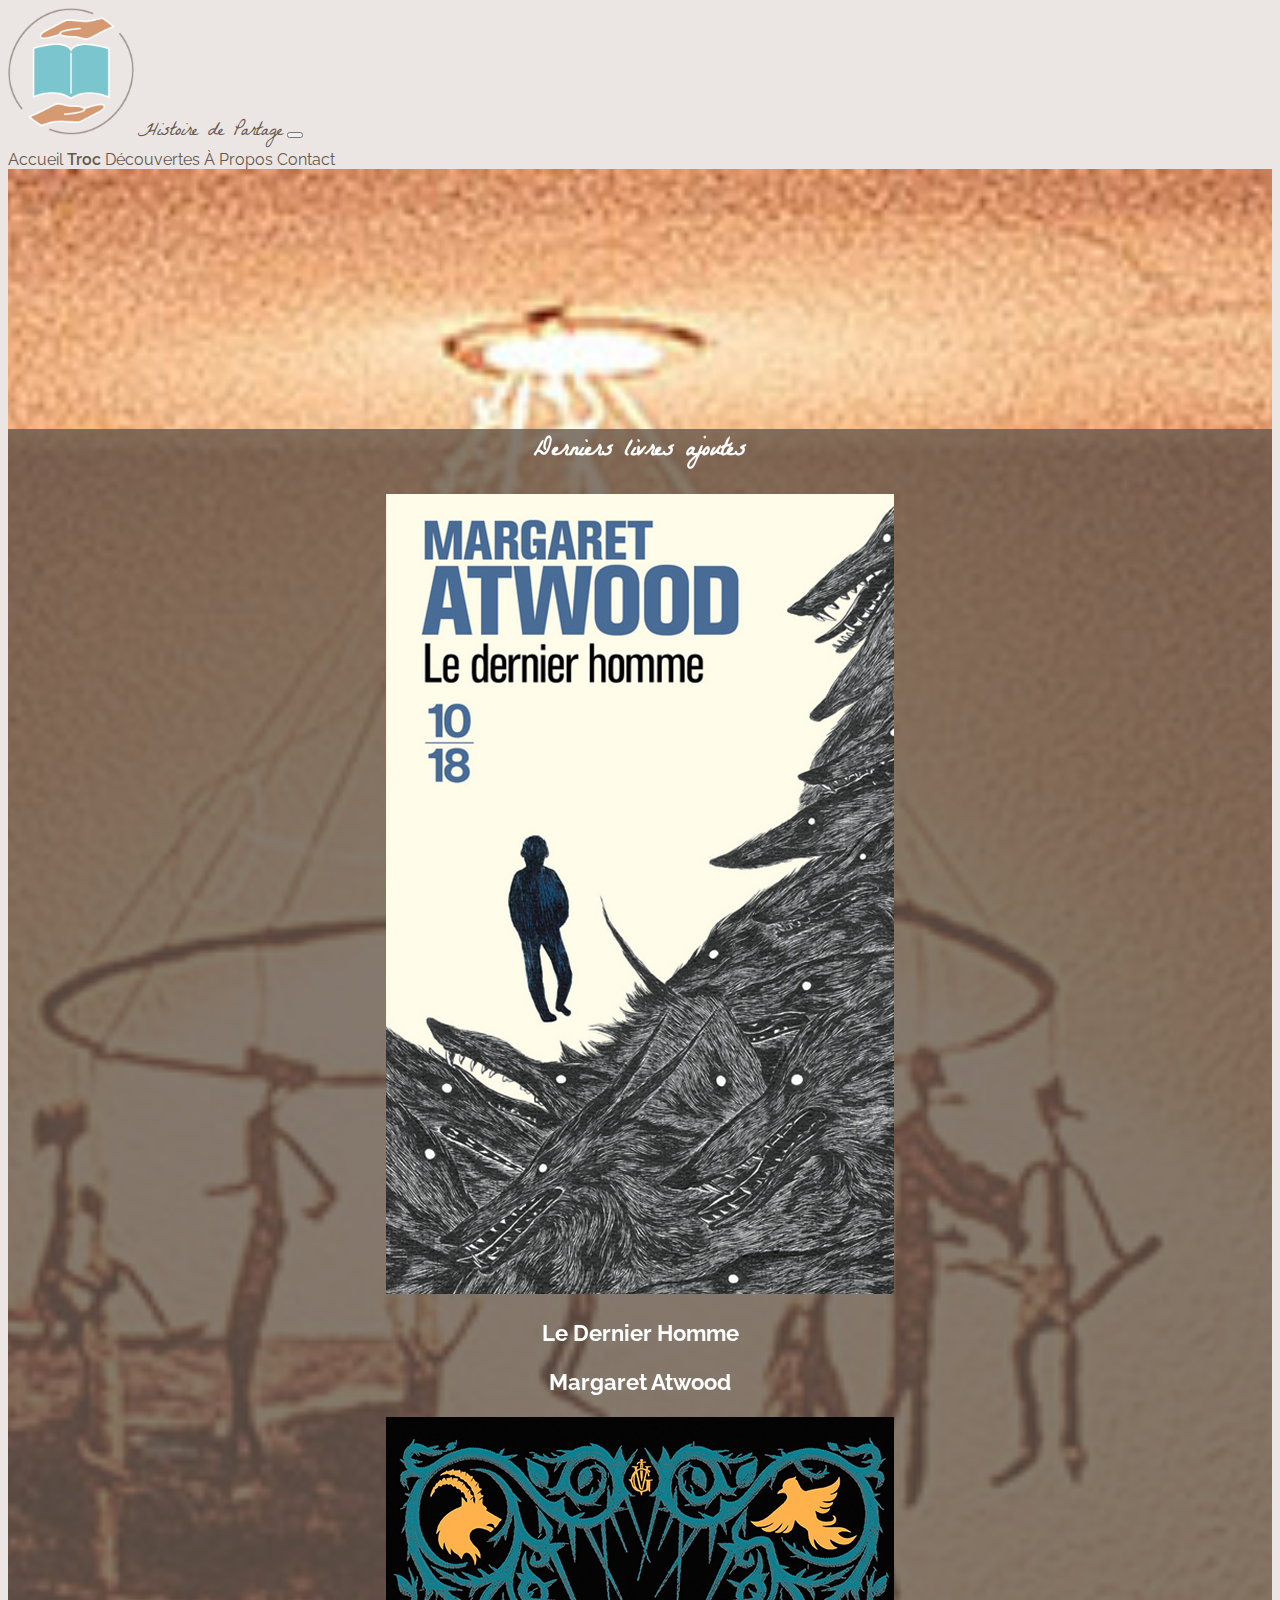
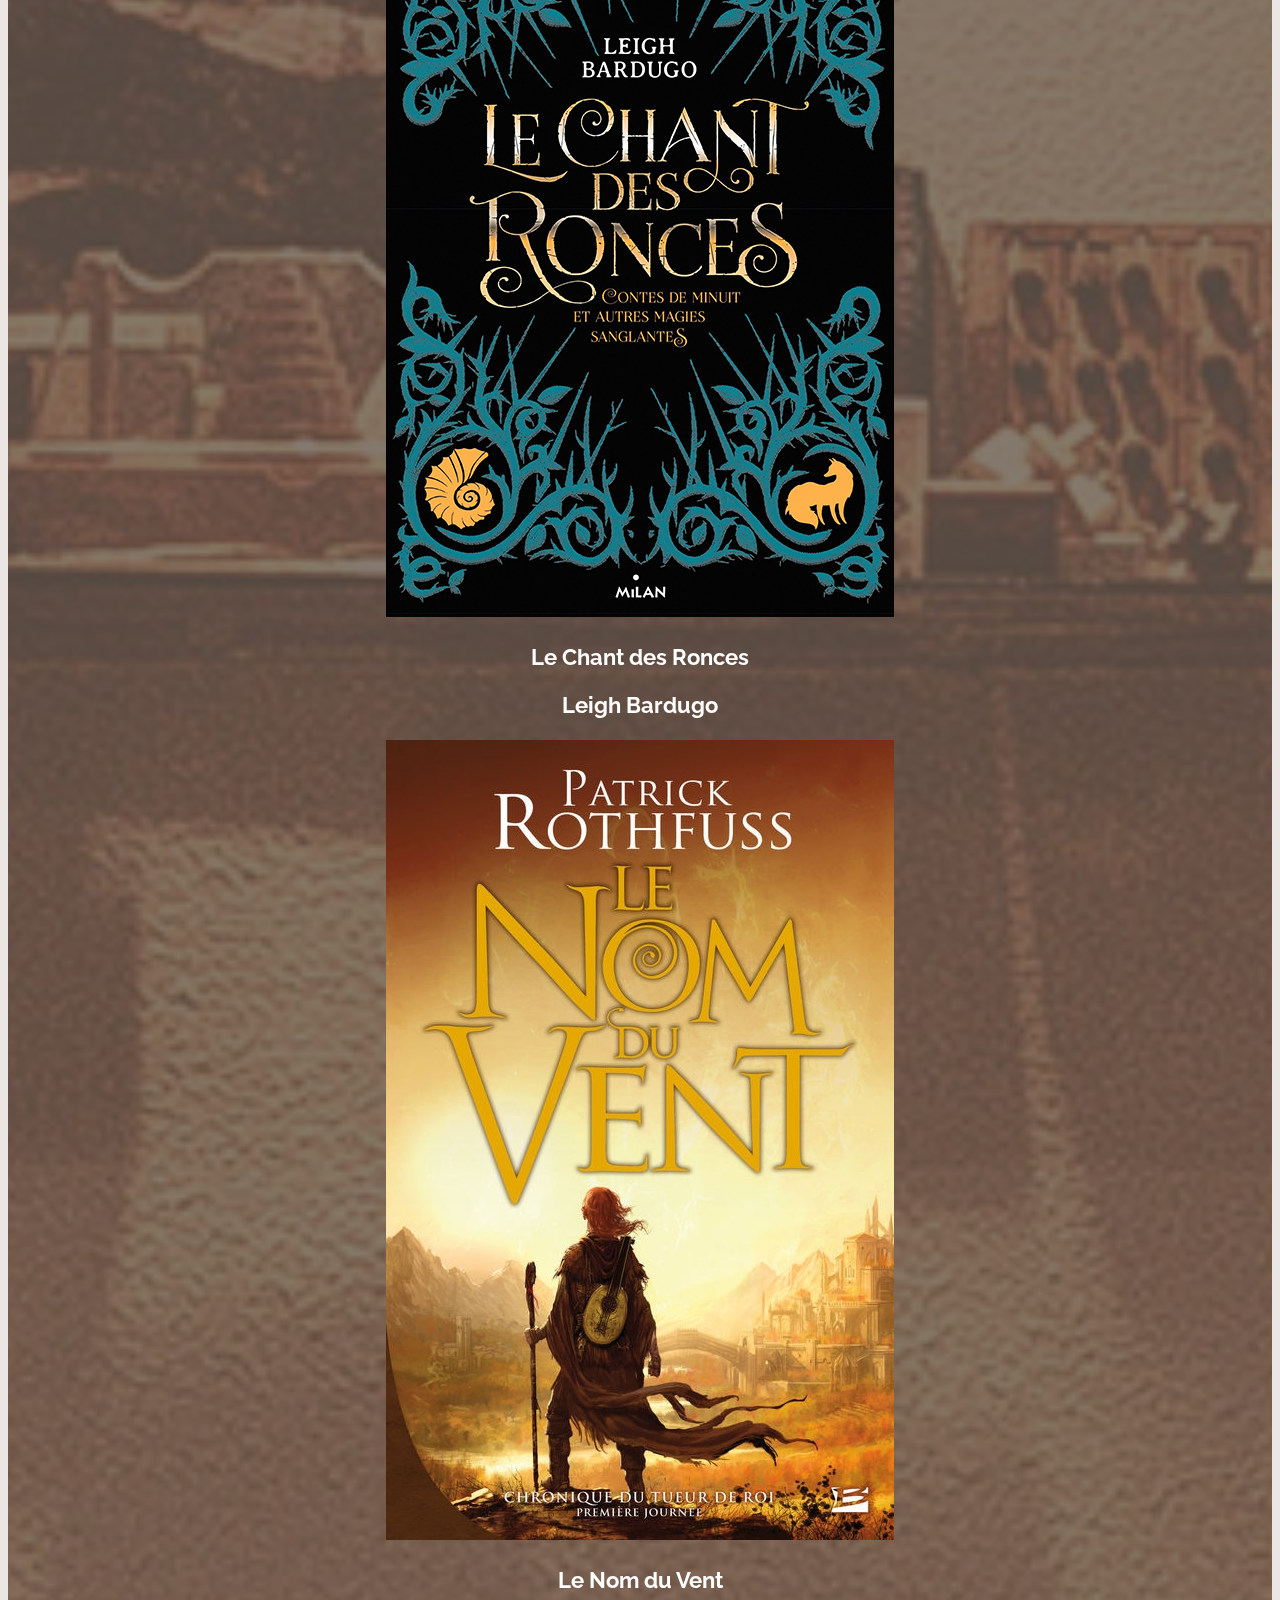
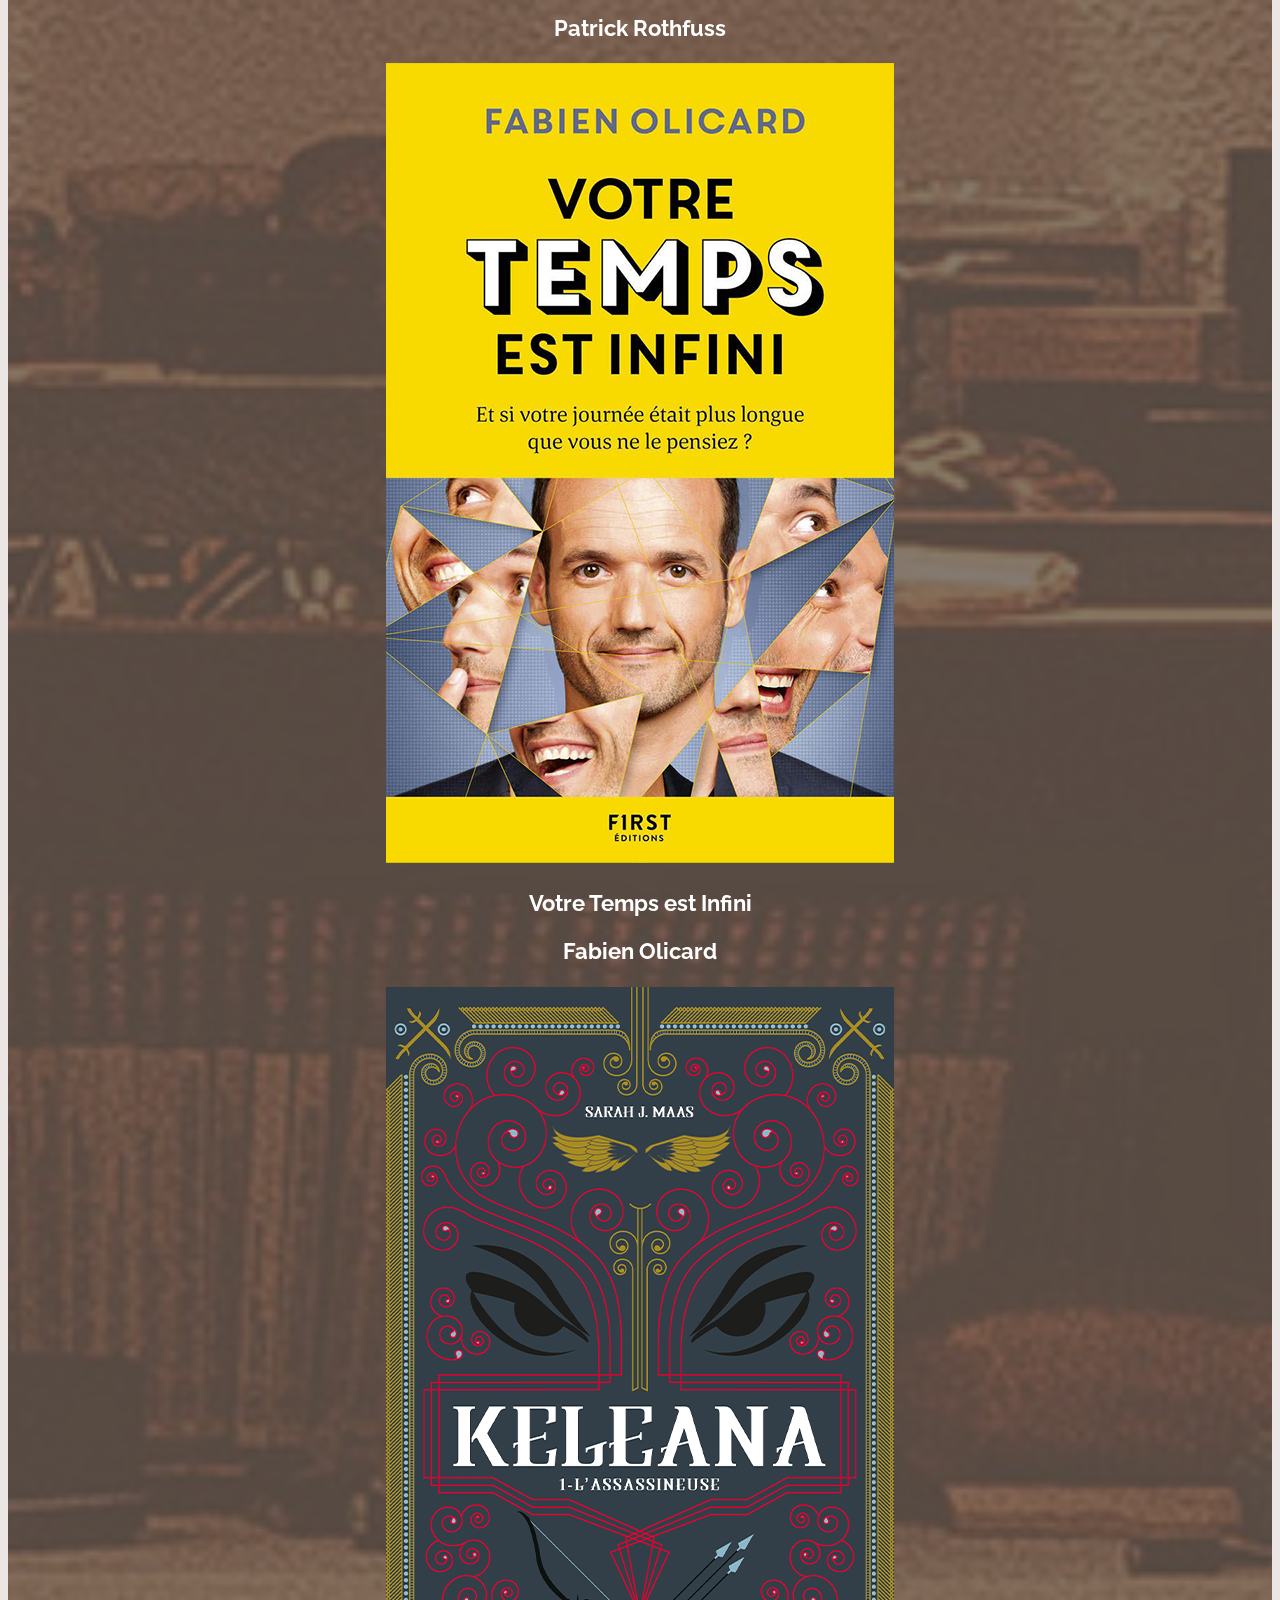
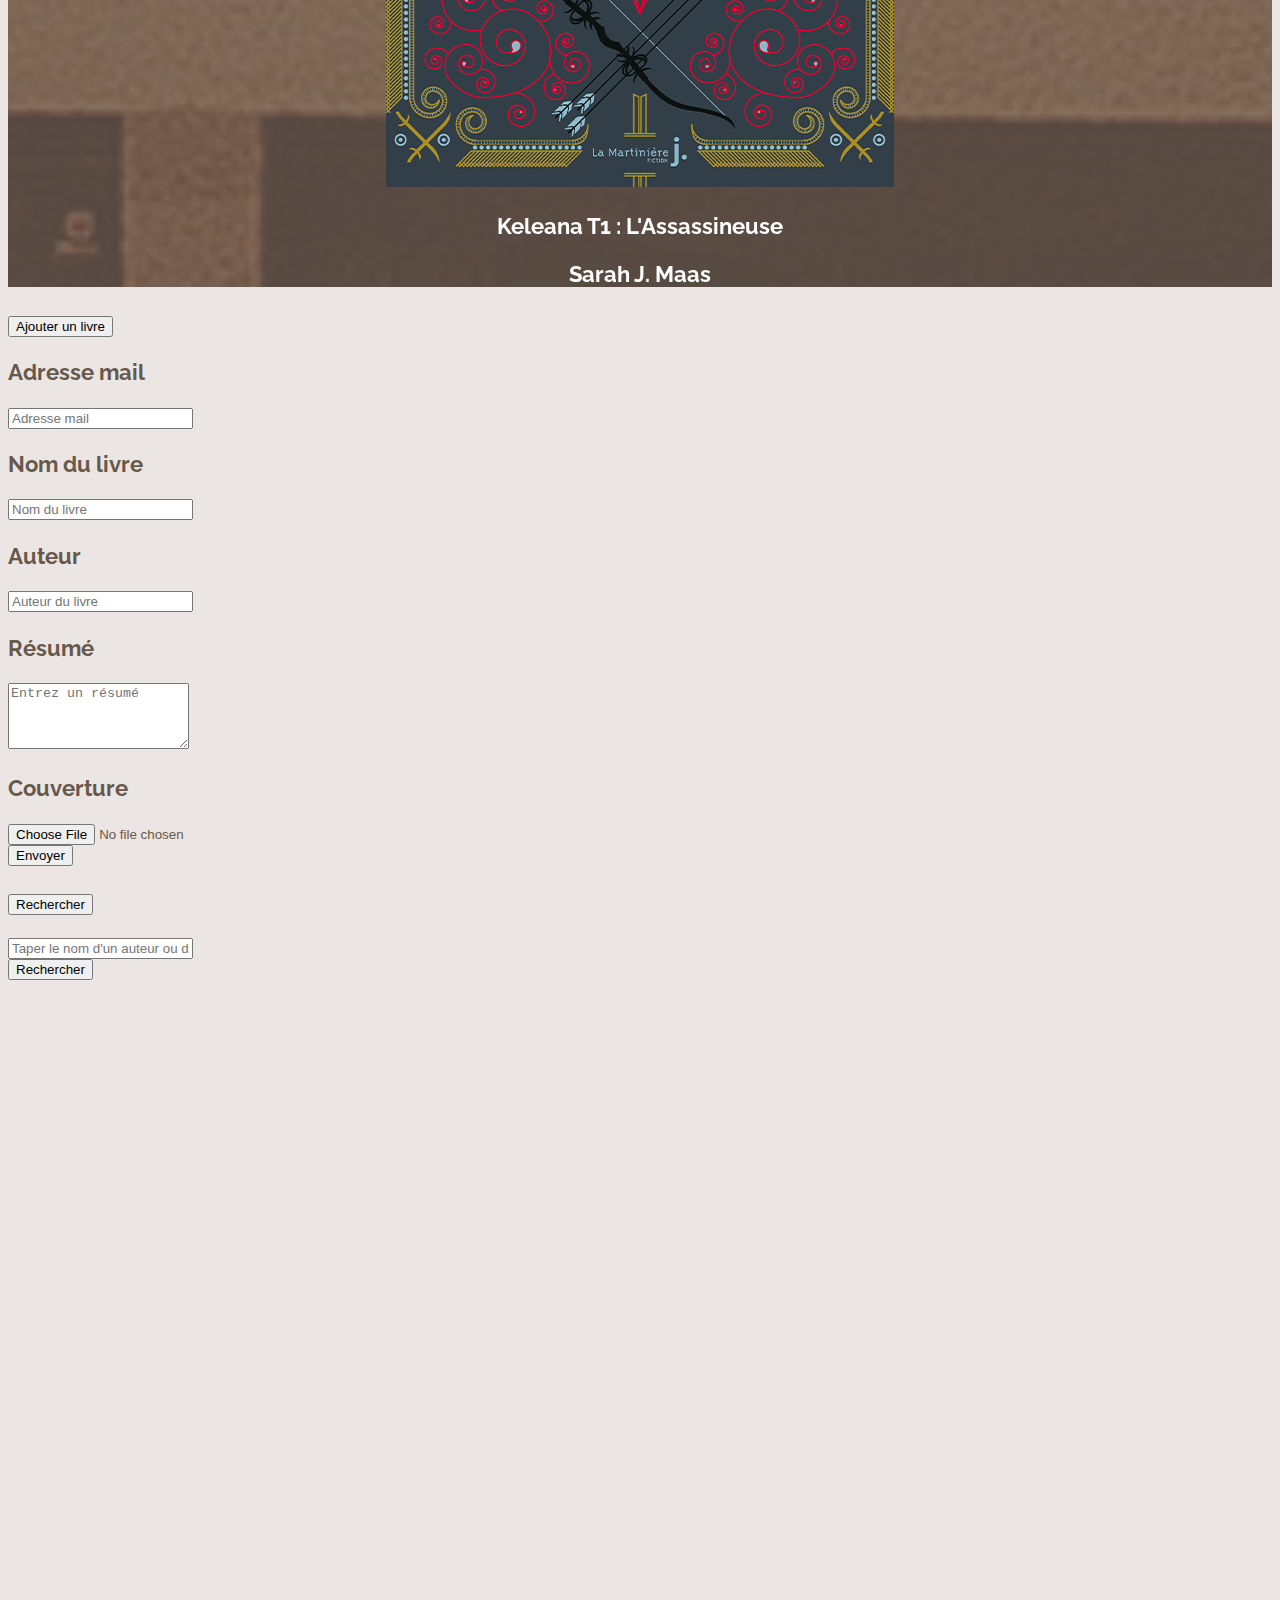
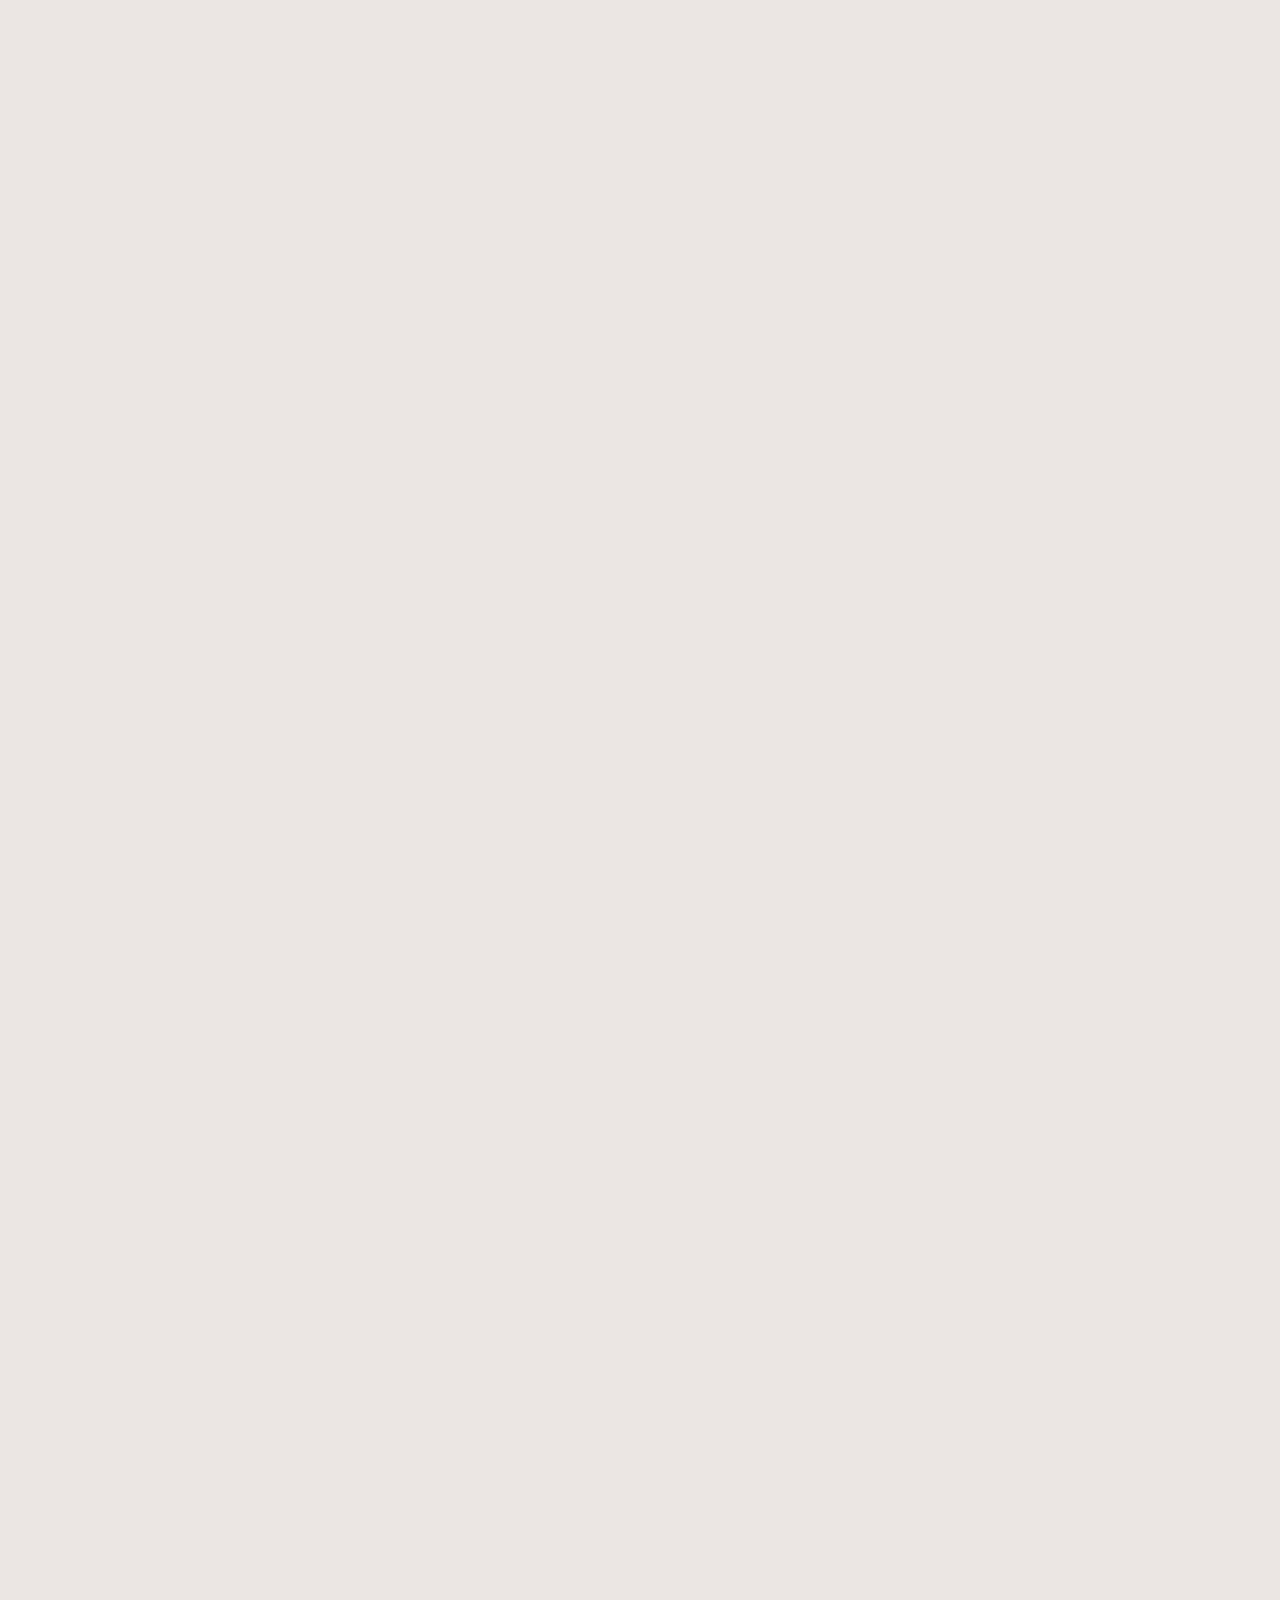
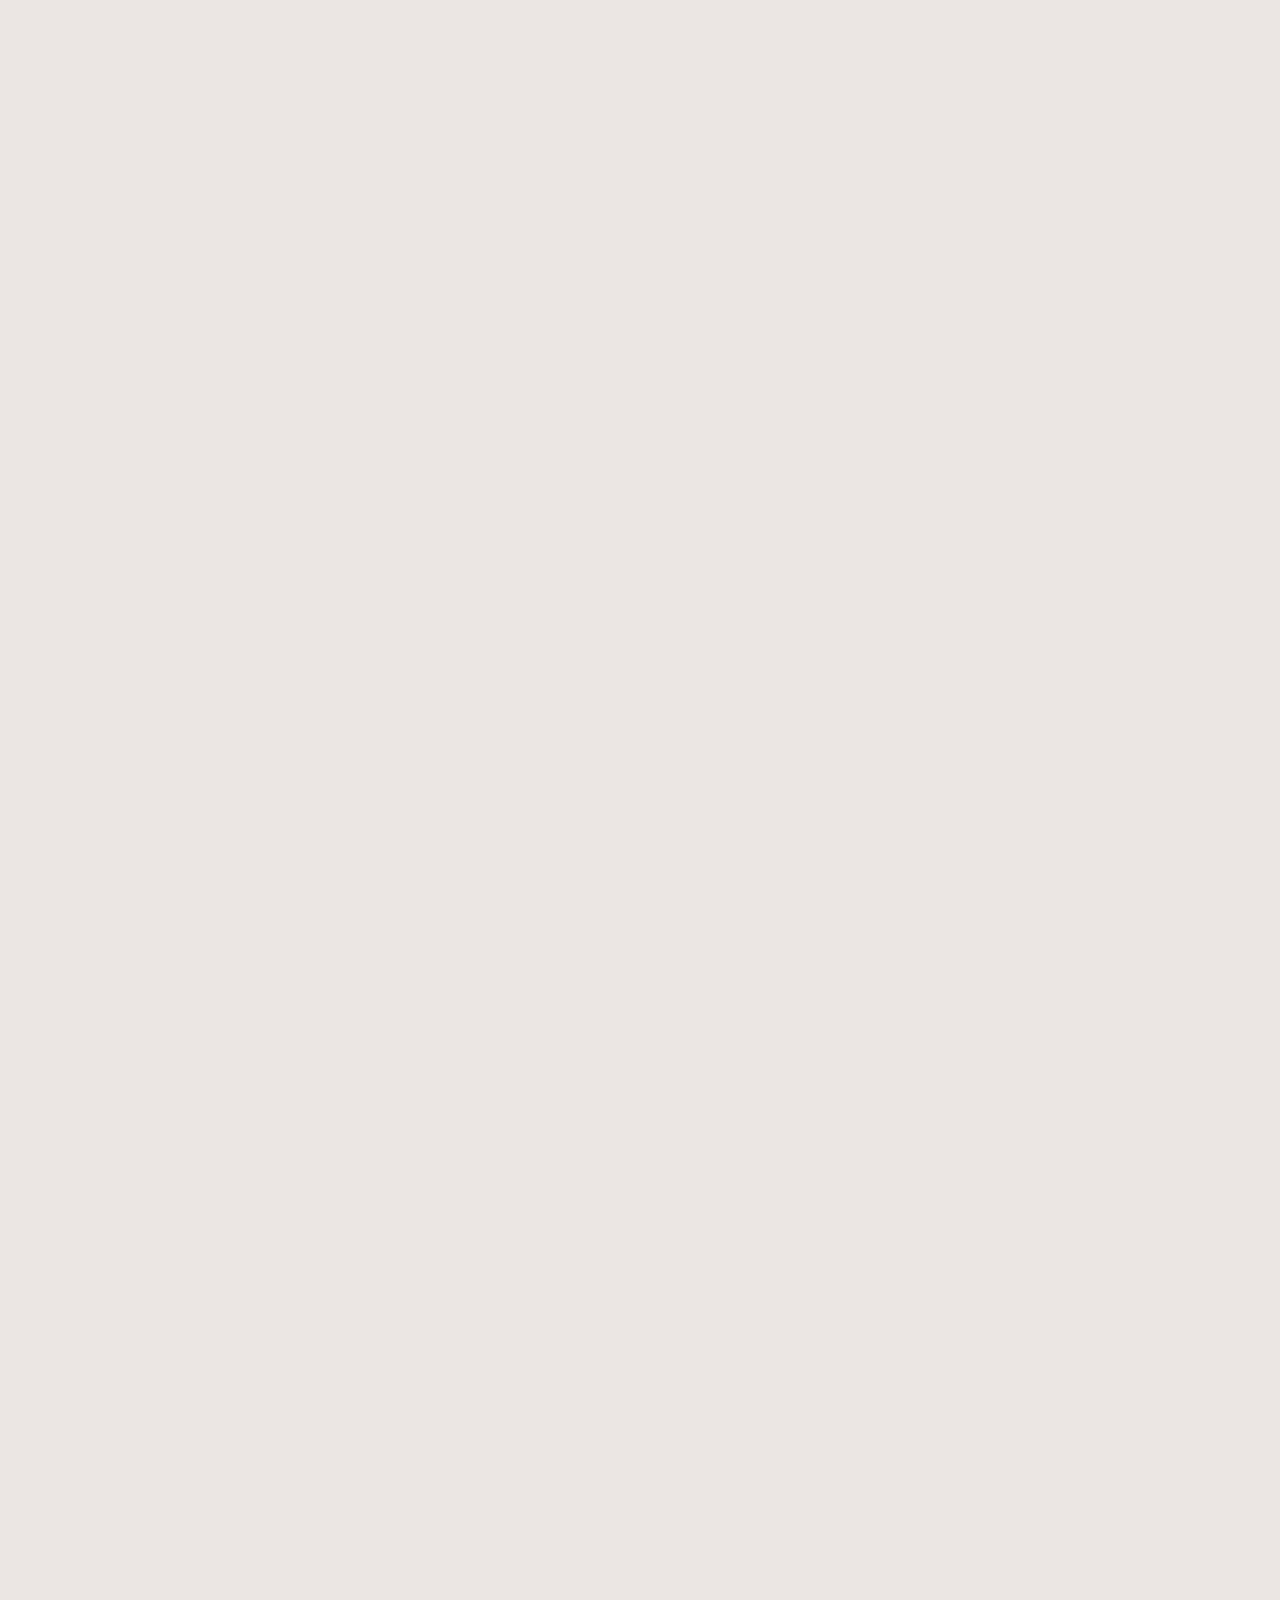
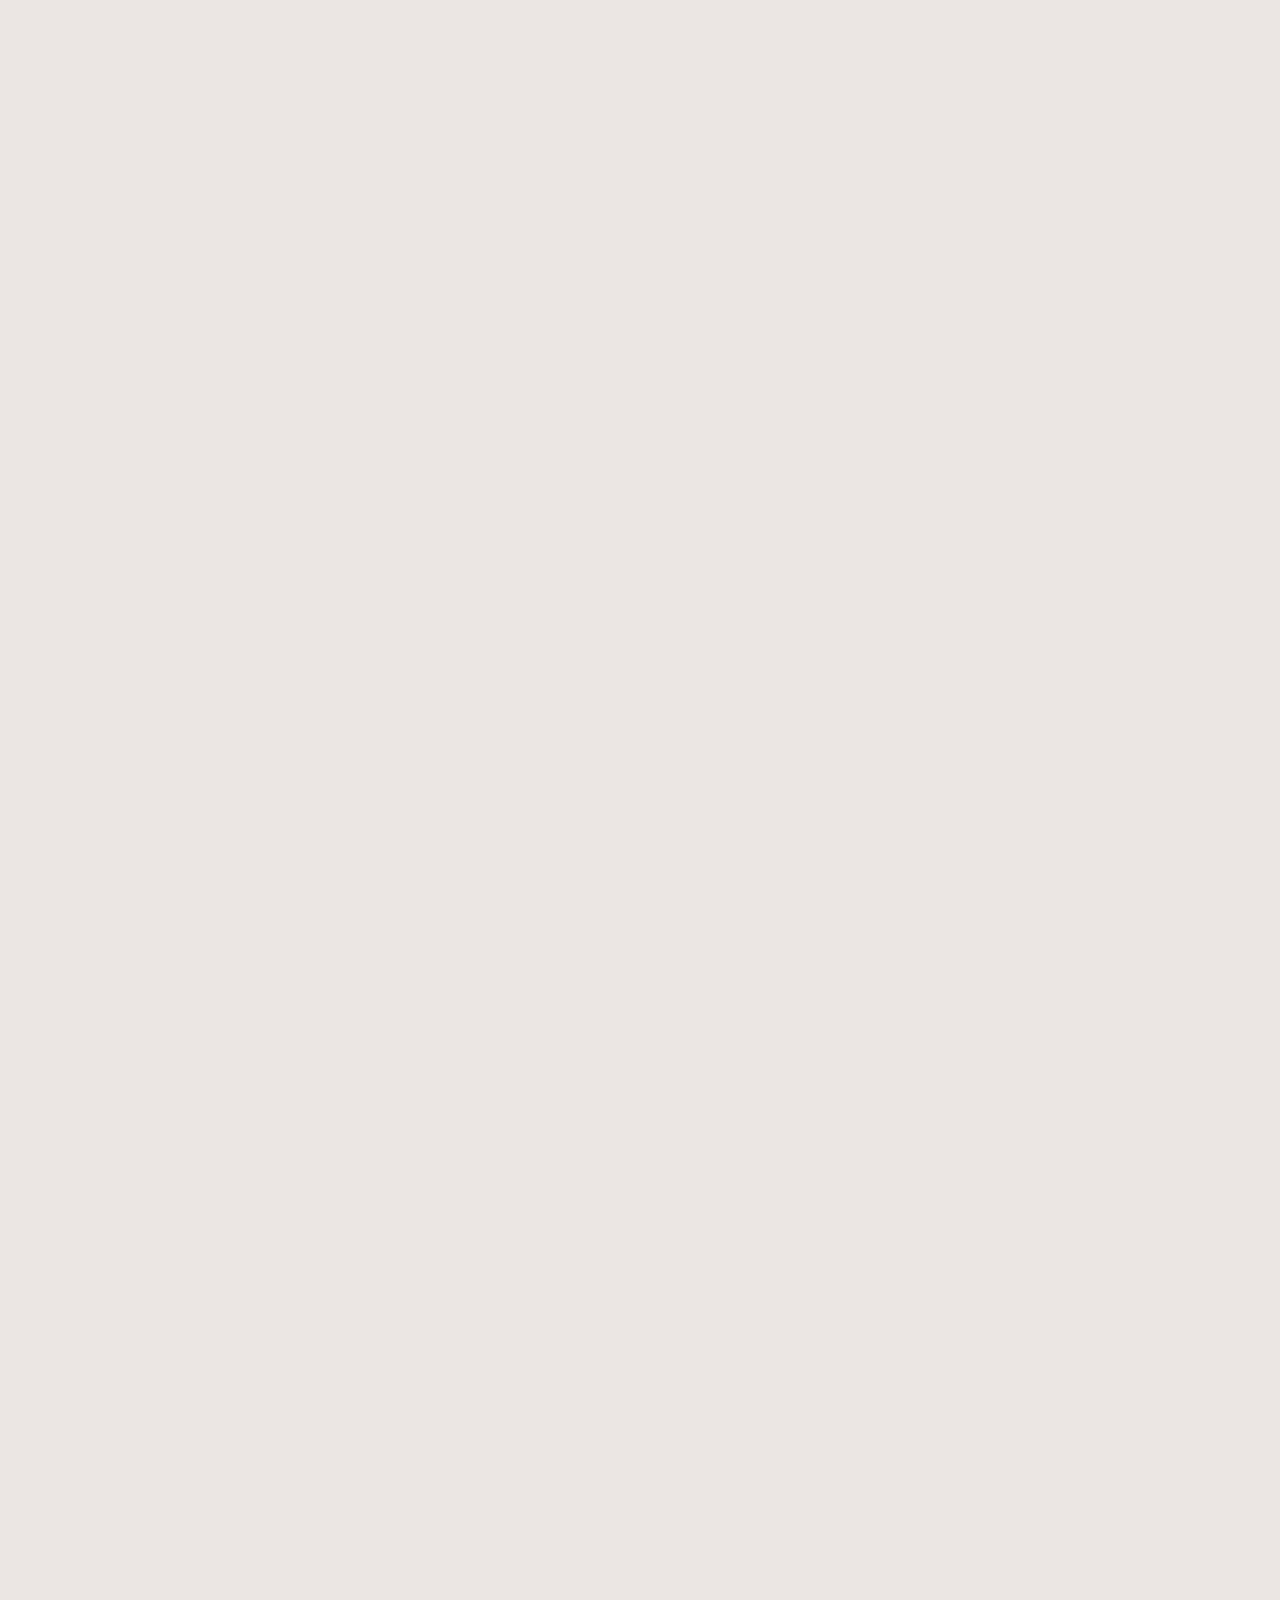
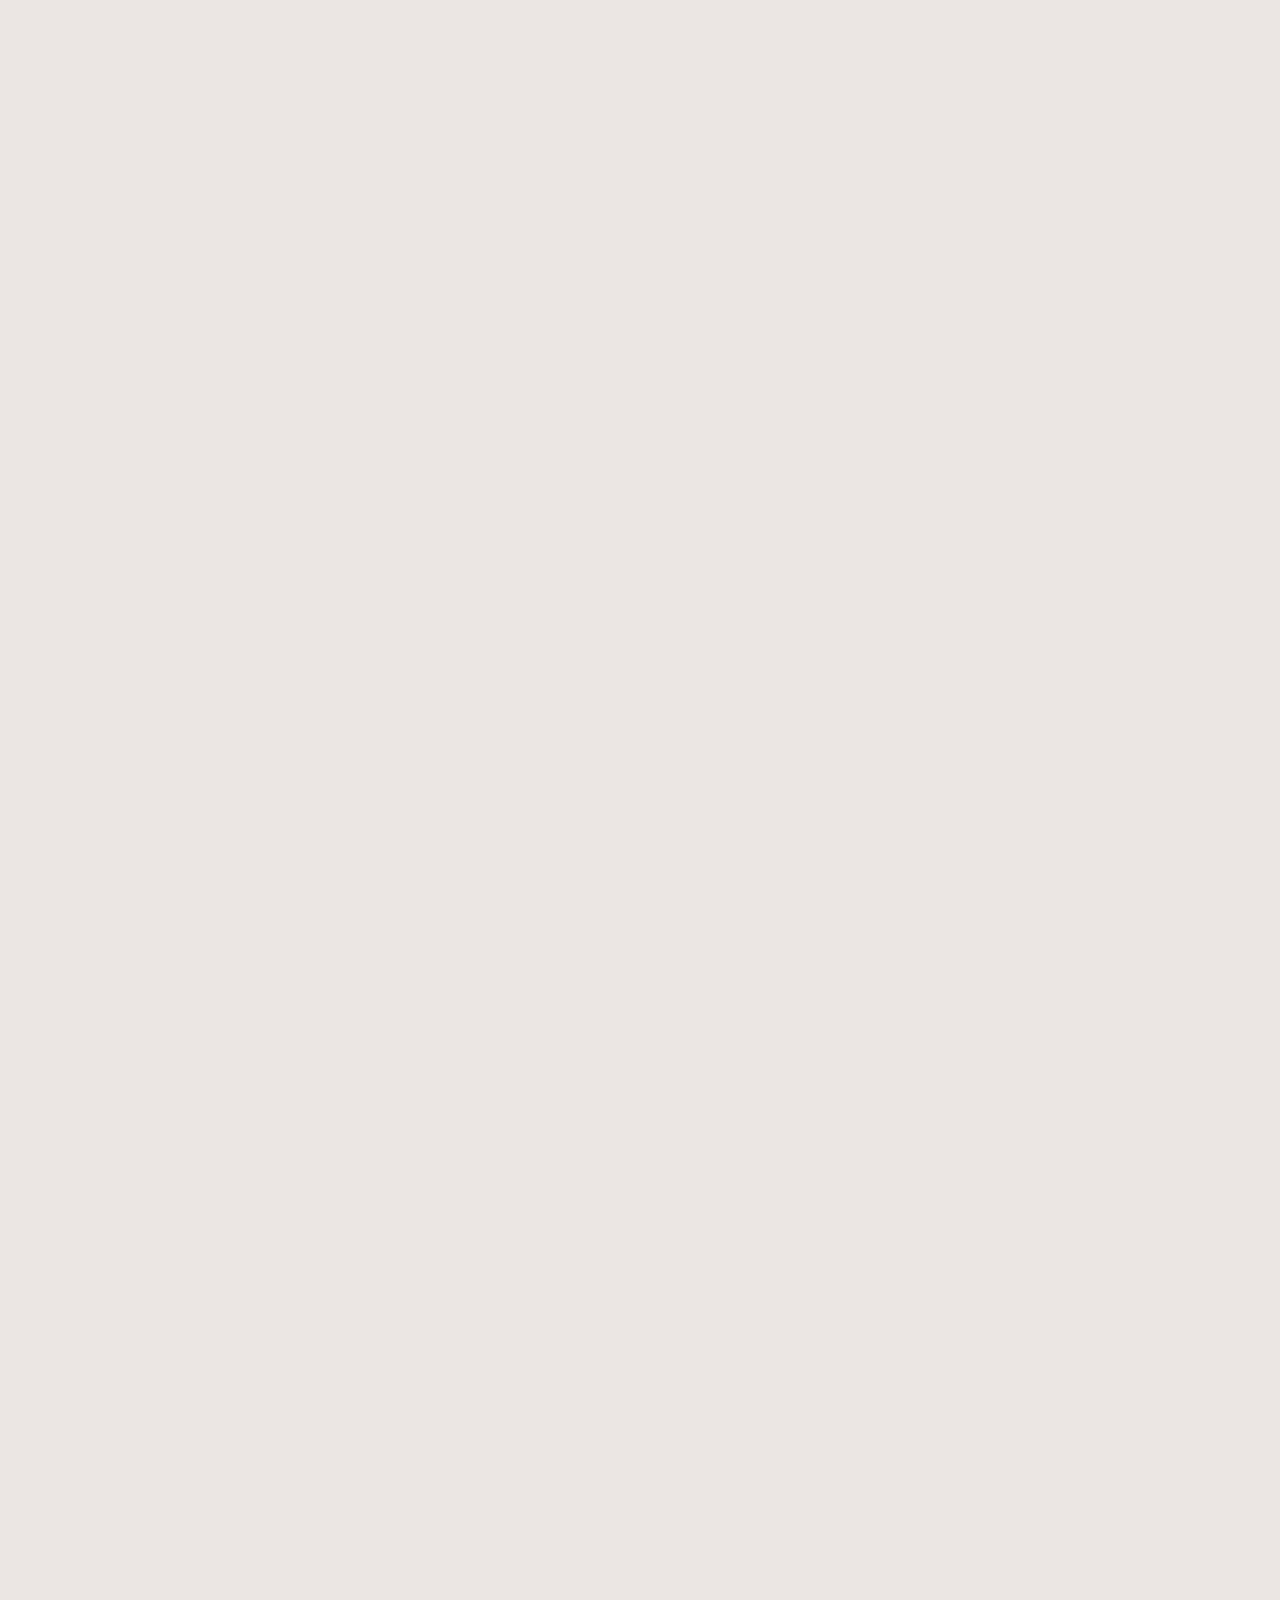
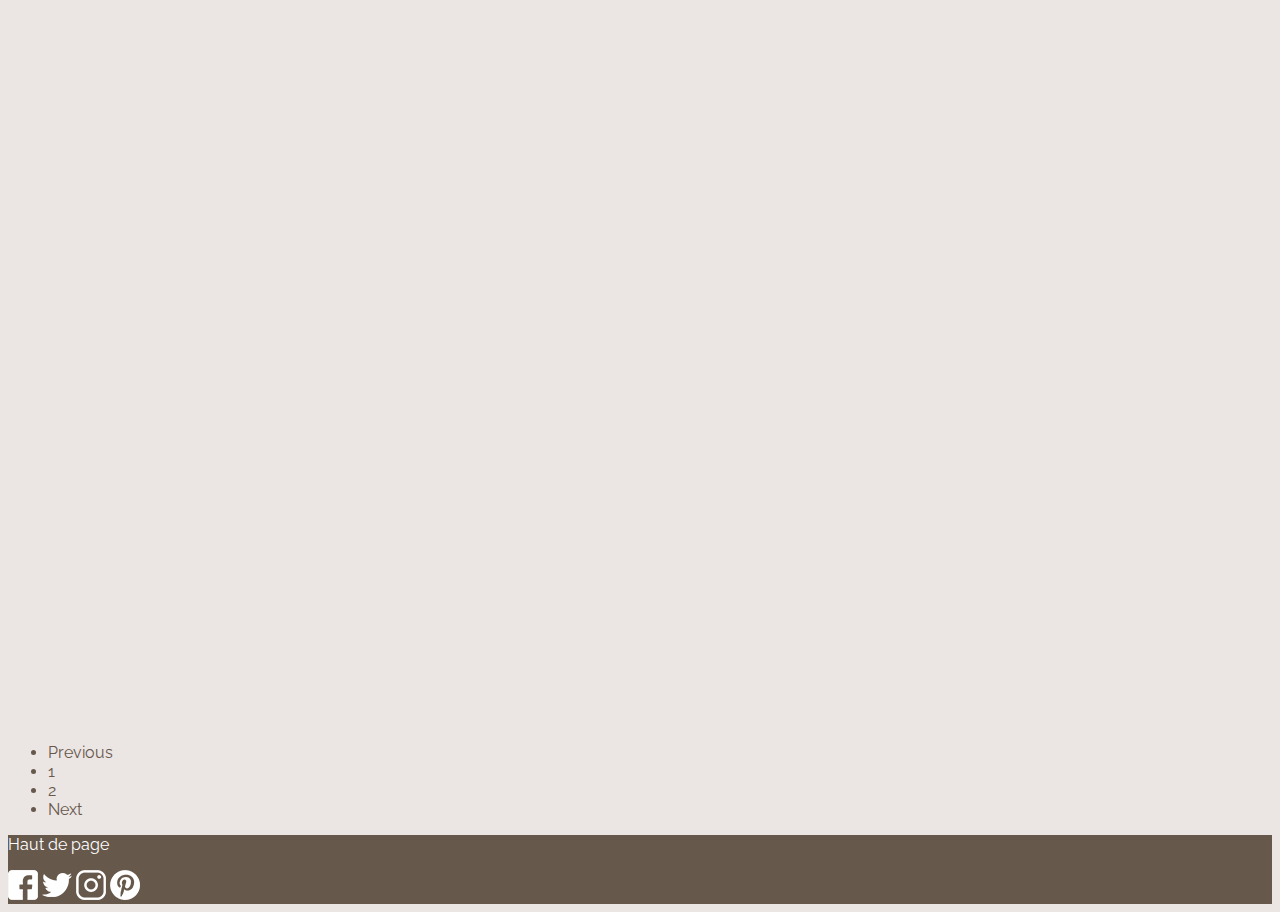
<file: troc.html>
<!DOCTYPE html>
<html lang="en">

<head>
    <meta charset="utf-8" />
    <meta name="viewport" content="width=device-width, initial-scale=1" />
    <link rel="stylesheet" href="style.css" />
    <link href="https://unpkg.com/aos@2.3.1/dist/aos.css" rel="stylesheet">
    <link rel="preconnect" href="https://fonts.googleapis.com">
    <link rel="preconnect" href="https://fonts.gstatic.com" crossorigin>
    <link href="https://fonts.googleapis.com/css2?family=La+Belle+Aurore&display=swap" rel="stylesheet">
    <link rel="preconnect" href="https://fonts.googleapis.com">
    <link rel="preconnect" href="https://fonts.gstatic.com" crossorigin>
    <link href="https://fonts.googleapis.com/css2?family=Raleway&display=swap" rel="stylesheet">
    <link href="https://cdn.jsdelivr.net/npm/bootstrap@5.0.2/dist/css/bootstrap.min.css" rel="stylesheet"
        integrity="sha384-EVSTQN3/azprG1Anm3QDgpJLIm9Nao0Yz1ztcQTwFspd3yD65VohhpuuCOmLASjC" crossorigin="anonymous" />

    <title>Une Histoire de Partage</title>
</head>

<body>
    <nav class="navbar navbar-expand-lg navbar-light bg-light py-1">
        <div class="container-fluid">
            <a class="navbar-brand" href="index.html"><img class="d-none d-lg-inline-block" src="assets/logo.png"
                    width=10%>
                <div class="title ms-3 mb-0">Histoire de Partage</div>
            </a>
            <button class="navbar-toggler" type="button" data-bs-toggle="collapse" data-bs-target="#navbarNavAltMarkup"
                aria-controls="navbarNavAltMarkup" aria-expanded="false" aria-label="Toggle navigation">
                <span class="navbar-toggler-icon"></span>
            </button>
            <div class="collapse navbar-collapse justify-content-end" id="navbarNavAltMarkup">
                <div class="navbar-nav">
                    <a class="nav-link" aria-current="page" href="index.html">Accueil</a>
                    <a class="nav-link active" href="#">Troc</a>
                    <a class="nav-link" href="decouverte.html">Découvertes</a>
                    <a class="nav-link" href="aPropos.html">À Propos</a>
                    <a class="nav-link" href="contact.html">Contact</a>
                </div>
            </div>
        </div>
    </nav>

    <main class="container-fluid">
        <div class="row">
            <div class="banniere col-12">
                <div class="row justify-content-center">
                    <div class="vide3 col-lg-12"></div>
                    <section data-aos="zoom-in-down" class="livre-ajoute rounded col-lg-7 col-10 my-5">
                        <div class="row pt-4">
                            <h2 class="col-12 titreban my-0">Derniers livres ajoutés</h2>
                        </div>
                        <div class="row d-flex justify-content-center p-3">
                            <article class="col-lg-2 col-6">
                                <img src="assets/cover/ledernierhomme.jpg" class="col-12 w-100 ">
                                <h3 class="titrelivreaj my-2">Le Dernier Homme</h3>
                                <h3 class="auteurlivreaj">Margaret Atwood</h3>
                            </article>
                            <article class="col-lg-2 col-6">
                                <img src="assets/cover/lechantdesronces.jpg" class="col-12 w-100 ">
                                <h3 class="titrelivreaj my-2">Le Chant des Ronces</h3>
                                <h3 class="auteurlivreaj">Leigh Bardugo</h3>
                            </article>
                            <article class="col-lg-2 col-6">
                                <img src="assets/cover/lenomduvent.jpg" class="col-12 w-100 ">
                                <h3 class="titrelivreaj my-2">Le Nom du Vent</h3>
                                <h3 class="auteurlivreaj">Patrick Rothfuss</h3>
                            </article>
                            <article class="col-lg-2 col-6">
                                <img src="assets/cover/votretempsestinfini.jpg" class="col-12 w-100 ">
                                <h3 class="titrelivreaj my-2">Votre Temps est Infini</h3>
                                <h3 class="auteurlivreaj">Fabien Olicard</h3>
                            </article>
                            <article class="col-lg-2 d-lg-inline-block d-none">
                                <img src="assets/cover/lassassineuse.jpg" class="col-12 w-100 ">
                                <h3 class="titrelivreaj my-2">Keleana T1 : L'Assassineuse</h3>
                                <h3 class="auteurlivreaj">Sarah J. Maas</h3>
                            </article>
                        </div>
                    </section>
                </div>
            </div>
        </div>

        <div class="accordion accordion-flush" id="accordionExample">
            <section class="accordion-item">
                <h3 class="accordion-header" id="headingTwo">
                    <button class="accordion-button collapsed" type="button" data-bs-toggle="collapse"
                        data-bs-target="#collapseTwo" aria-expanded="false" aria-controls="collapseTwo">
                        Ajouter un livre
                    </button>
                </h3>
                <div id="collapseTwo" class="accordion-collapse collapse" aria-labelledby="headingTwo"
                    data-bs-parent="#accordionExample">
                    <div class="accordion-body d-flex justify-content-center">
                        <div class="col-7  justify-content-center">
                            <form action="">
                                <div class="col-12">
                                    <h3 class="mt-3">Adresse mail</h3>
                                    <input type="text" class="form-control" placeholder="Adresse mail"
                                        aria-label="Adresse mail">
                                </div>
                                <div class="col-12">
                                    <h3 class="mt-3">Nom du livre</h3>
                                    <input type="text" class="form-control" placeholder="Nom du livre"
                                        aria-label="Nom du livre">
                                </div>
                                <div class="col-12">
                                    <h3 class="mt-3">Auteur</h3>
                                    <input type="text" class="form-control" placeholder="Auteur du livre"
                                        aria-label="Auteur du livre">
                                </div>
                                <div class="col-12">
                                    <h3 class="mt-3">Résumé</h3>
                                    <textarea class="form-control" rows="4" placeholder="Entrez un résumé"
                                        aria-label="Résumé"></textarea>
                                </div>
                                <div class="mb-3">
                                    <h3 class="mt-3">Couverture</h3>
                                    <input class="form-control" type="file" id="formFile">
                                </div>
                                <div class="row justify-content-center">
                                    <button type="submit" class="btn btn-light col-md-2 col-12 my-3">Envoyer</button>
                                </div>
                            </form>
                        </div>
                    </div>
                </div>
            </section>
            <section class="accordion-item">
                <h3 class="accordion-header" id="headingOne">
                    <button class="accordion-button" type="button" data-bs-toggle="collapse"
                        data-bs-target="#collapseOne" aria-expanded="true" aria-controls="collapseOne">
                        Rechercher
                    </button>
                </h3>
                <div id="collapseOne" class="accordion-collapse collapse show" aria-labelledby="headingOne"
                    data-bs-parent="#accordionExample">
                    <div class="accordion-body">
                        <div class="row justify-content-center">
                            <div class="col-7 justify-content-center">
                                <form action="">
                                    <div class="col-12">
                                        <input type="text" class="form-control"
                                            placeholder="Taper le nom d'un auteur ou d'un livre" aria-label="recherche">
                                    </div>
                                    <div class="row justify-content-center">
                                        <button type="submit"
                                            class="btn btn-light col-md-2 col-12 my-3">Rechercher</button>
                                    </div>
                                </form>
                            </div>
                        </div>
                        <div class="row justify-content-evenly" id="page1">
                            <article data-aos="fade-up" class="card rounded mb-3 col-lg-5 col-11 px-4 py-3">
                                <div class="row justify-content-center g-0">
                                    <img src="assets/cover/lechantdesronces.jpg"
                                        class="img-fluid align-self-start col-xl-3 col-md-4 col-6 rounded-start">
                                    <div class="card-body col-md-8 col-12 d-flex flex-column align-self-stretch mt-0">
                                        <h5 class="card-title mb-3">Le Chant des Ronces, de Leigh Bardugo</h5>
                                        <p class="card-text">Embarquez dans un voyage vers des terres sombres et
                                            dangereuses,
                                            peuplées de villes hantées et de bois affamés, de monstres bavards et de
                                            golems en pain
                                            d'épices, où la voix d'une sirène peut invoquer une tempête mortelle, où
                                            les
                                            rivières
                                            font de terribles promesses d'amour...</p>
                                        <a href="#" class="btn btn-secondary align-self-end">Faire une
                                            proposition</a>
                                    </div>
                                </div>
                            </article>
                            <article data-aos="fade-up" class="card rounded mb-3 col-lg-5 col-11 px-4 py-3">
                                <div class="row justify-content-center g-0">
                                    <img src="assets/cover/baskerville.jpg"
                                        class="img-fluid align-self-start col-xl-3 col-md-4 col-6 rounded-start">
                                    <div class="card-body col-md-8 col-12 d-flex flex-column align-self-stretch mt-0">
                                        <h5 class="card-title mb-3">Le Chien des Baskerville, de Arthur Conan Doyle
                                        </h5>
                                        <p class="card-text">L'héritier des Baskerville est retrouvé mort. Doit-on
                                            accuser ce chien
                                            démoniaque qui rôde sur la lande, sur les terres de la famille
                                            Baskerville ?
                                            Quiconque
                                            l'aperçoit est perdu. Pour Sherlock Holmes, cette histoire n'est qu'une
                                            obscure légende.
                                            Et
                                            il le prouvera. Le voilà donc sur les traces de la bête diabolique.</p>
                                        <a href="#" class="btn btn-secondary align-self-end">Faire une
                                            proposition</a>
                                    </div>
                                </div>
                            </article>
                        </div>
                        <div class="row justify-content-evenly">
                            <article data-aos="fade-up" class="card rounded mb-3 col-lg-5 col-11 px-4 py-3">
                                <div class="row justify-content-center g-0">
                                    <img src="assets/cover/votretempsestinfini.jpg"
                                        class="img-fluid align-self-start col-xl-3 col-md-4 col-6 rounded-start">
                                    <div class="card-body col-md-8 col-12 d-flex flex-column align-self-stretch mt-0">
                                        <h5 class="card-title mb-3">Votre Temps est Infini, de Fabien Olicard</h5>
                                        <p class="card-text">L'objectif de cet ouvrage est simple : vous rendre les
                                            clefs de votre temps !
                                            Pour ce faire, Fabien Olicard vous ouvre les portes de son expérience
                                            personnelle et de ses souvenirs : grand procrastinateur devant l'éternel
                                            (qui l'eût cru ?!) , il a dû lui-même pratiquer une détox féroce de ses
                                            mauvaises habitudes et apprendre à s'organiser afin de se révéler à lui-même
                                            et aux autres.
                                            Dans la lignée de Tim Ferriss et de sa fameuse Semaine de 4 heures, Fabien
                                            Olicard vous propose ici sa méthode pour retrouver du temps pour soi et vous
                                            accomplir véritablement : conseils, astuces, mises en garde, découvrez la
                                            panoplie de trucs que le célèbre mentaliste met à votre disposition pour
                                            devenir vous-même et reprendre le contrôle de votre vie.</p>
                                        <a href="#" class="btn btn-secondary align-self-end">Faire une
                                            proposition</a>
                                    </div>
                                </div>
                            </article>
                            <article data-aos="fade-up" class="card rounded mb-3 col-lg-5 col-11 px-4 py-3">
                                <div class="row justify-content-center g-0">
                                    <img src="assets/cover/lacitedesrobots.jpg"
                                        class="img-fluid align-self-start col-xl-3 col-md-4 col-6 rounded-start">
                                    <div class="card-body col-md-8 col-12 d-flex flex-column align-self-stretch mt-0">
                                        <h5 class="card-title mb-3">La Cité des Robots, d'Isaac Asimov
                                        </h5>
                                        <p class="card-text">La Cité des robots, l'aboutissement de la logique robotique
                                            : la ville synnoétique parfaite où humains et robots pourront peut-être un
                                            jour vivre en harmonie, véritablement égaux. Les robots qui la construisent
                                            loin de toute influence humaine, n'ont-ils pas eux-mêmes défini les Trois
                                            Lois de l'humanique... !

                                            Mais pour l'heure, Derec a d'autres problèmes : après s'être réveillé
                                            amnésique dans une capsule de survie sur un astéroïde désert, le voilà
                                            prisonnier des robots qui l'ont sauvé, puis de l'impitoyable extraterrestre
                                            Aranimas...

                                            Qui est-il vraiment ? Quelle est cette clef qui ouvre la voie du Périhélion
                                            et que tous convoitent ? Or, sur le périlleux chemin de la Cité des robots,
                                            Derec rencontre une femme mystérieuse, Katherine, qui prétend le connaître
                                            et l'appelle David...</p>
                                        <a href="#" class="btn btn-secondary align-self-end">Faire une
                                            proposition</a>
                                    </div>
                                </div>
                            </article>
                        </div>
                        <div class="row justify-content-evenly">
                            <article data-aos="fade-up" class="card rounded mb-3 col-lg-5 col-11 px-4 py-3">
                                <div class="row justify-content-center g-0">
                                    <img src="assets/cover/missperegrineetlesenfantsparticuliers.jpg"
                                        class="img-fluid align-self-start col-xl-3 col-md-4 col-6 rounded-start">
                                    <div class="card-body col-md-8 col-12 d-flex flex-column align-self-stretch mt-0">
                                        <h5 class="card-title mb-3">Miss Peregrine et les Enfants Particuliers, de
                                            Ransom Riggs</h5>
                                        <p class="card-text">Jacob Portman, 16 ans, écoute depuis son enfance les récits
                                            fabuleux de son grand-père. Ce dernier, un juif polonais, a passé une partie
                                            de sa vie sur une minuscule île du pays de Galles, où ses parents l'avaient
                                            envoyé pour le protéger de la menace nazie. Le jeune Abe Portman y a été
                                            recueilli par Miss Peregrine Faucon, la directrice d'un orphelinat pour
                                            enfants « particuliers ». Selon ses dires, Abe y côtoyait une ribambelle
                                            d'enfants doués de capacités surnaturelles, censées les protéger des «
                                            Monstres ».Un soir, Jacob trouve son grand-père mortellement blessé par une
                                            créature qui s'enfuit sous ses yeux. Bouleversé, Jacob part en quête de
                                            vérité sur l'île si chère à son grand-père. En découvrant le pensionnat en
                                            ruines, il n’a plus aucun doute : les enfants particuliers ont réellement
                                            existé. Mais étaient-ils dangereux ? Pourquoi vivaient-ils ainsi reclus,
                                            cachés de tous ? Et s'ils étaient toujours en vie, aussi étrange que cela
                                            puisse paraître…</p>
                                        <a href="#" class="btn btn-secondary align-self-end">Faire une
                                            proposition</a>
                                    </div>
                                </div>
                            </article>
                            <article data-aos="fade-up" class="card rounded mb-3 col-lg-5 col-11 px-4 py-3">
                                <div class="row justify-content-center g-0">
                                    <img src="assets/cover/lenomduvent.jpg"
                                        class="img-fluid align-self-start col-xl-3 col-md-4 col-6 rounded-start">
                                    <div class="card-body col-md-8 col-12 d-flex flex-column align-self-stretch mt-0">
                                        <h5 class="card-title mb-3">Le Nom du Vent, de Patrick Rothfuss
                                        </h5>
                                        <p class="card-text">J'ai libéré des princesses, j'ai incendié la ville de
                                            Trebon. J'ai suivi des pistes au clair de lune que personne n'ose évoquer
                                            durant le jour. J'ai conversé avec les dieux, aimé des femmes et écrit des
                                            chansons qui font pleurer les ménestrels.

                                            J'ai été exclu de l'Université à un âge où l'on est encore trop jeune pour y
                                            entrer. J'y étais allé pour apprendre la magie, celle dont on parle dans les
                                            histoires.

                                            Je voulais apprendre le nom du vent.

                                            Mon nom est Kvothe.

                                            Vous avez du entendre parler de moi.</p>
                                        <a href="#" class="btn btn-secondary align-self-end">Faire une
                                            proposition</a>
                                    </div>
                                </div>
                            </article>
                        </div>
                        <div class="row justify-content-evenly">
                            <article data-aos="fade-up" class="card rounded mb-3 col-lg-5 col-11 px-4 py-3">
                                <div class="row justify-content-center g-0">
                                    <img src="assets/cover/ellana.jpg"
                                        class="img-fluid align-self-start col-xl-3 col-md-4 col-6 rounded-start">
                                    <div class="card-body col-md-8 col-12 d-flex flex-column align-self-stretch mt-0">
                                        <h5 class="card-title mb-3">Ellana, de Pierre Bottero</h5>
                                        <p class="card-text">Seule survivante d’un groupe de pionniers après l’attaque
                                            de leur caravane, une fi llette est recueillie par un peuple sylvestre et
                                            grandit à l’écart des hommes. À l’adolescence, elle décide de partir en
                                            quête de ses origines. Sous le nom d’Ellana, elle croise alors le plus grand
                                            maître marchombre, Jilano Alhuïn, qui la prend pour élève et l’initie aux
                                            secrets de sa guilde. Un apprentissage semé de rencontres et de dangers…
                                        </p>
                                        <p class="card-text">Le Pacte des Marchombres invite le lecteur à pénétrer dans
                                            les arcanes d’une guilde aux pouvoirs extraordinaires, et à suivre le destin
                                            d’Ellana Caldin, héroïne prodigieuse par sa psychologie, ses exploits
                                            physiques et son insatiable goût de la liberté.</p>
                                        <a href="#" class="btn btn-secondary align-self-end">Faire une
                                            proposition</a>
                                    </div>
                                </div>
                            </article>
                            <article data-aos="fade-up" class="card rounded mb-3 col-lg-5 col-11 px-4 py-3">
                                <div class="row justify-content-center g-0">
                                    <img src="assets/cover/ledernierhomme.jpg"
                                        class="img-fluid align-self-start col-xl-3 col-md-4 col-6 rounded-start">
                                    <div class="card-body col-md-8 col-12 d-flex flex-column align-self-stretch mt-0">
                                        <h5 class="card-title mb-3">Le Dernier Homme, de Margaret Atwood
                                        </h5>
                                        <p class="card-text">Un monde, le nôtre, dans un futur pas si lointain... Un
                                            monde dévasté à la suite d'une catastrophe écologique sans précédent, où se
                                            combinent des conditions climatiques aberrantes, des manipulations
                                            génétiques délirantes et un virus foudroyant prompt à détruire l'ensemble de
                                            l'humanité. Esseulé au cœur de cet enfer aseptisé et visionnaire, digne de
                                            1984 et d’Orange mécanique, un homme, Snowman, est confronté à d'étranges
                                            créatures génétiquement modifiées, les Crakers, une nouvelle race d' «
                                            humains » programmés pour n'être sujets ni à la violence, ni au désir
                                            sexuel, ni au fanatisme religieux. Tel un Robinson futuriste, il doit lutter
                                            pour sa survie et celle de son espèce. Au risque d’y perdre son âme...</p>
                                        <a href="#" class="btn btn-secondary align-self-end">Faire une
                                            proposition</a>
                                    </div>
                                </div>
                            </article>
                        </div>
                        <div class="row"></div>
                        <nav aria-label="Page Navigation">
                            <ul class="pagination justify-content-center">
                                <li class="page-item disabled"><a class="page-link" href="#">Previous</a></li>
                                <li class="page-item disabled"><a class="page-link" href="#">1</a></li>
                                <li class="page-item"><a class="page-link" href="troc2.html#page2">2</a></li>
                                <li class="page-item"><a class="page-link" href="troc2.html#page2">Next</a></li>
                            </ul>
                        </nav>
                    </div>
                </div>
            </section>
        </div>
    </main>

    <footer class="container-fluid foot">
        <div class="row justify-content-between p-2 align-items-center">
            <p class="col-4 mb-0"><a href="#">Haut de page</a></p>
            <div class="col-3 d-flex justify-content-end">
                <a href="https://www.facebook.com/"><img class="m-1" src="assets/facebook.png"></a>
                <a href="https://twitter.com/"><img class="m-1" src="assets/twitter.png"></a>
                <a href="https://www.instagram.com/"><img class="m-1" src="assets/instagram.png"></a>
                <a href="https://www.pinterest.fr/"><img class="m-1" src="assets/pinterest.png"></a>
            </div>
        </div>
    </footer>

    <script src="https://cdn.jsdelivr.net/npm/bootstrap@5.0.2/dist/js/bootstrap.bundle.min.js"
        integrity="sha384-MrcW6ZMFYlzcLA8Nl+NtUVF0sA7MsXsP1UyJoMp4YLEuNSfAP+JcXn/tWtIaxVXM"
        crossorigin="anonymous"></script>
    <script src="https://unpkg.com/aos@2.3.1/dist/aos.js"></script>
    <script>
        AOS.init();
    </script>
</body>

</html>
</file>
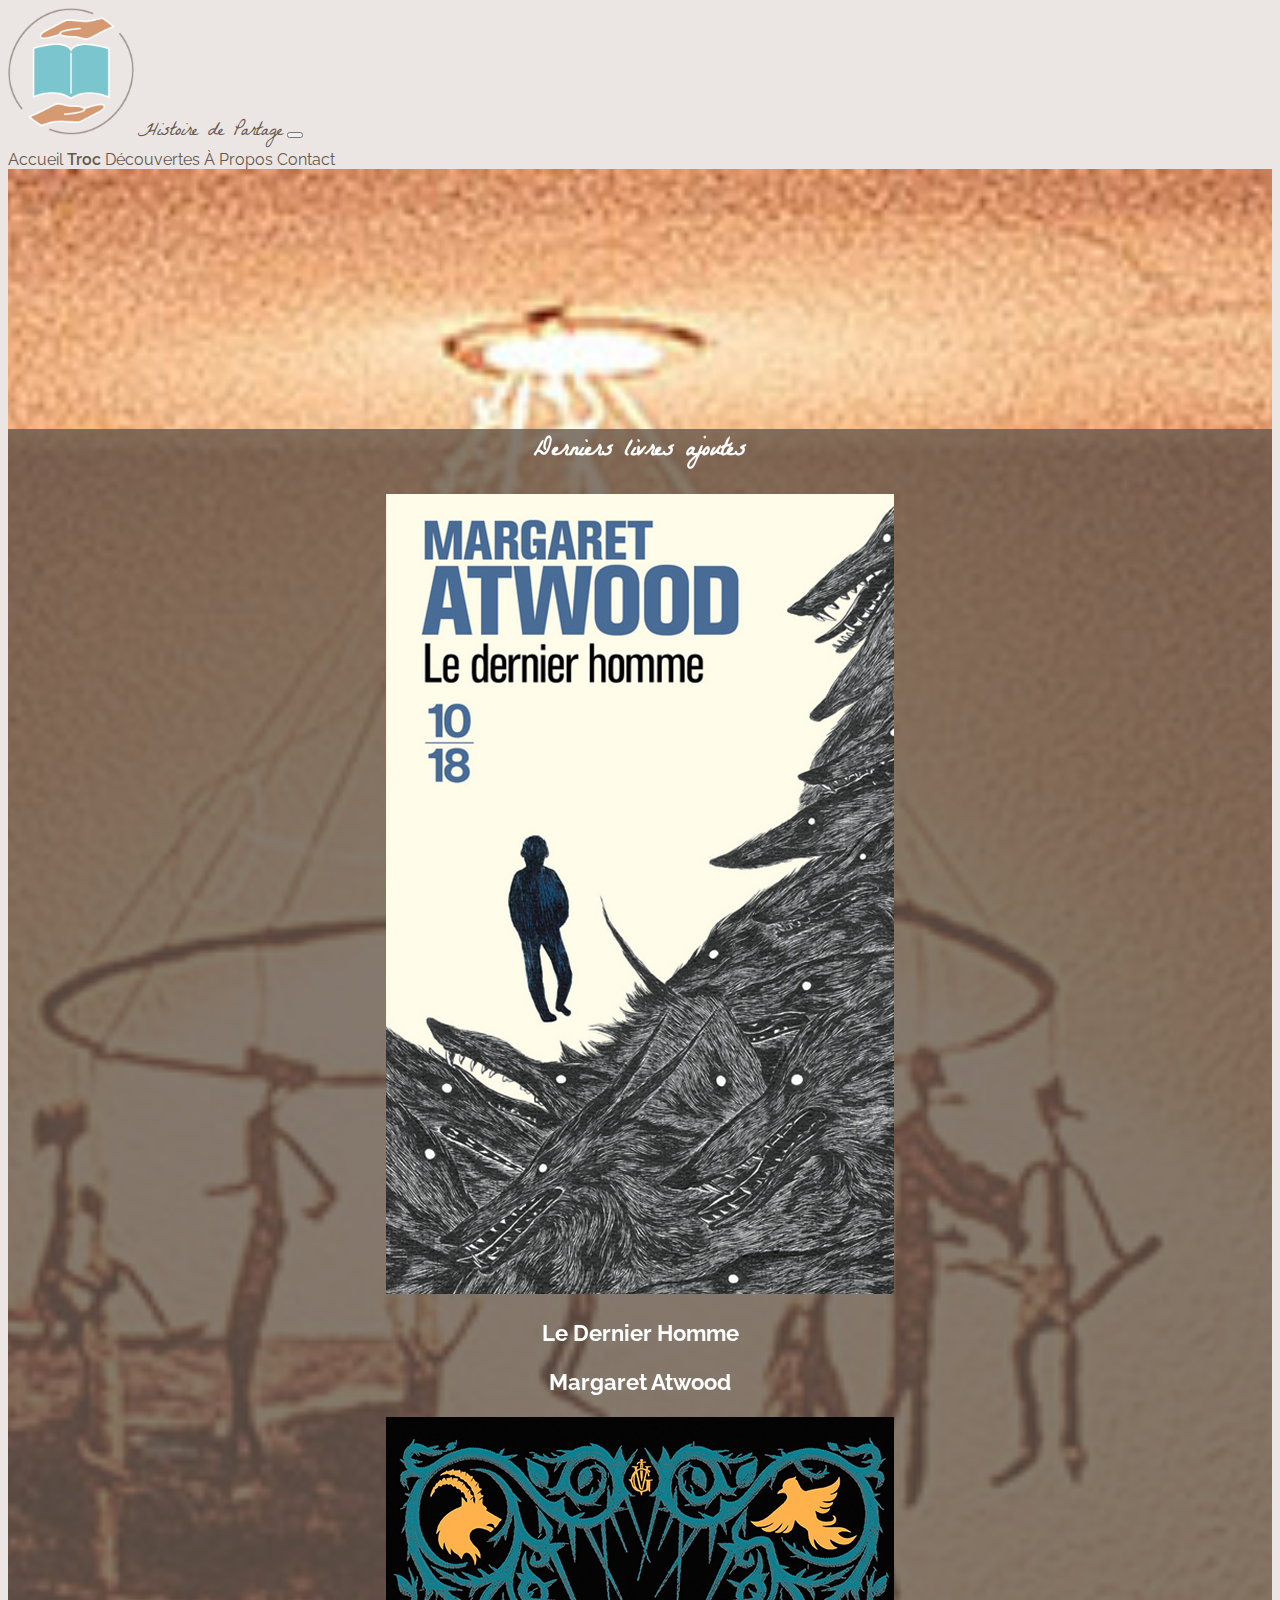
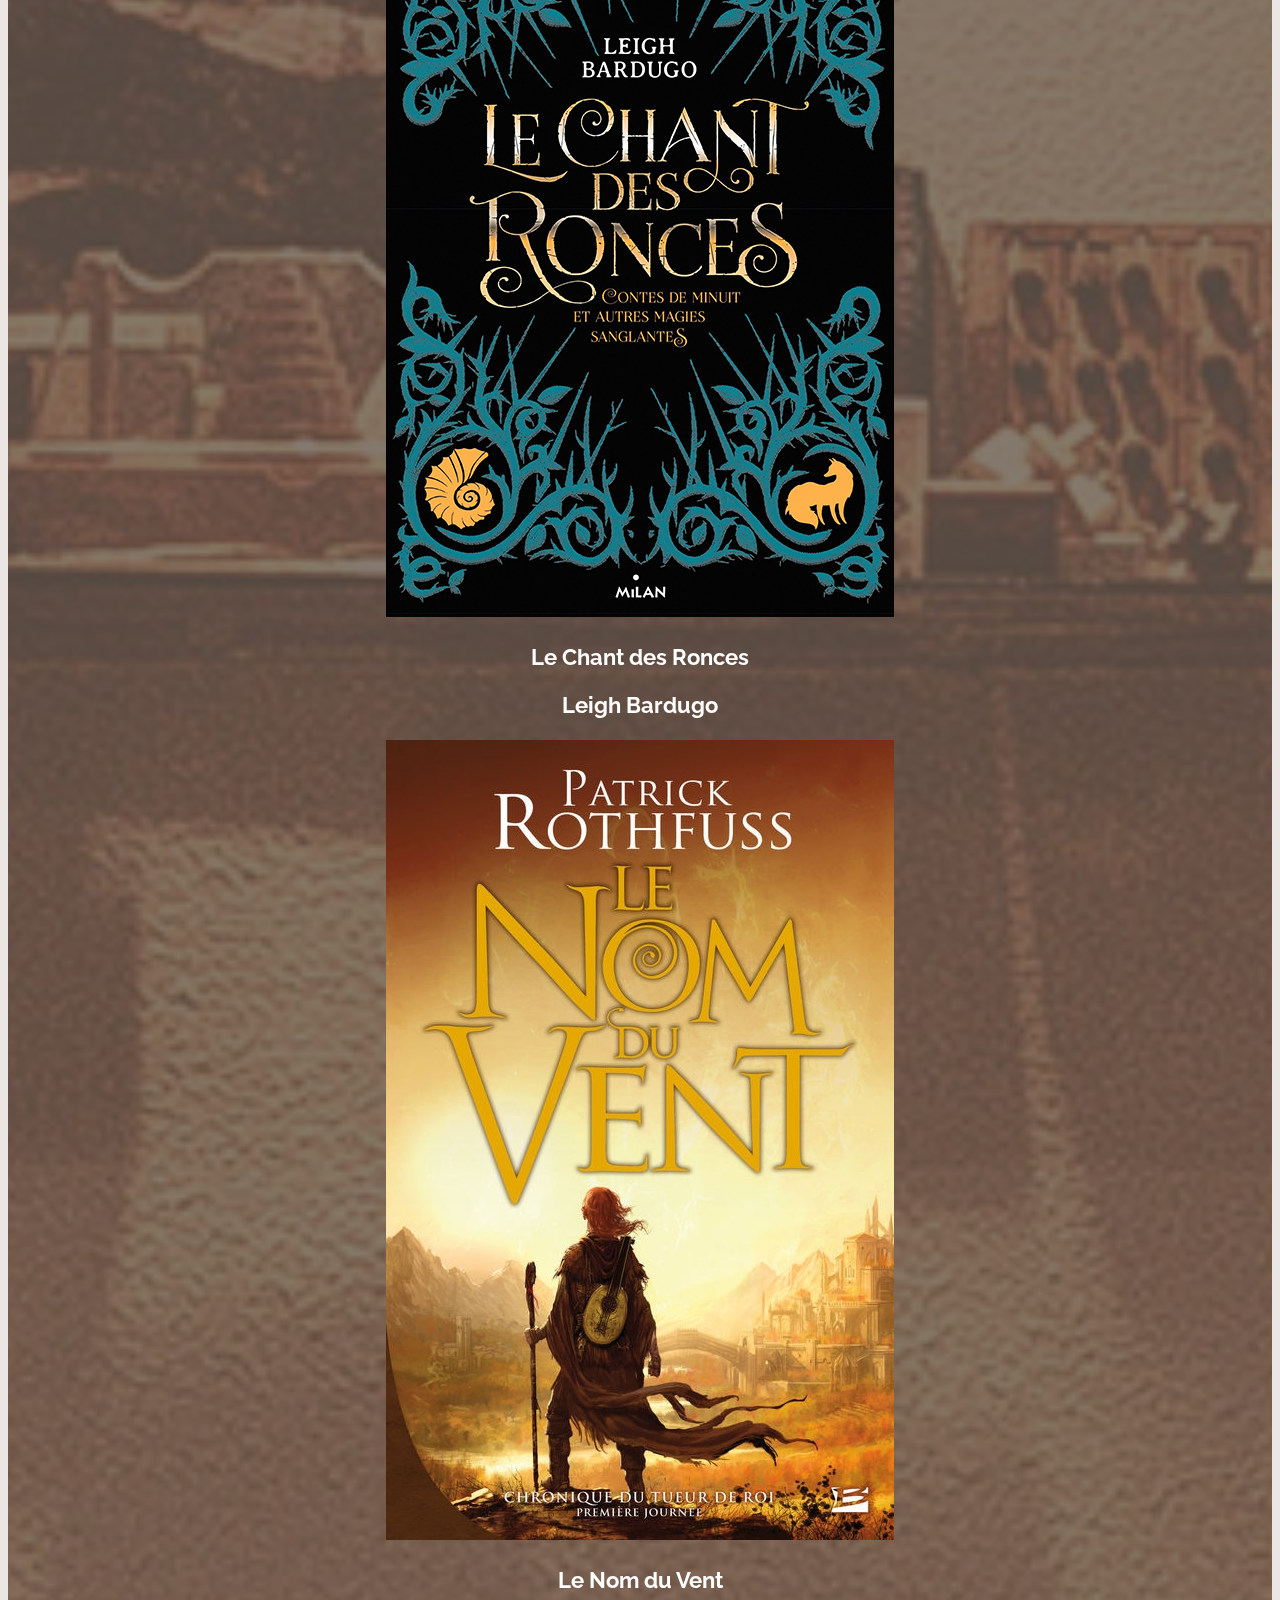
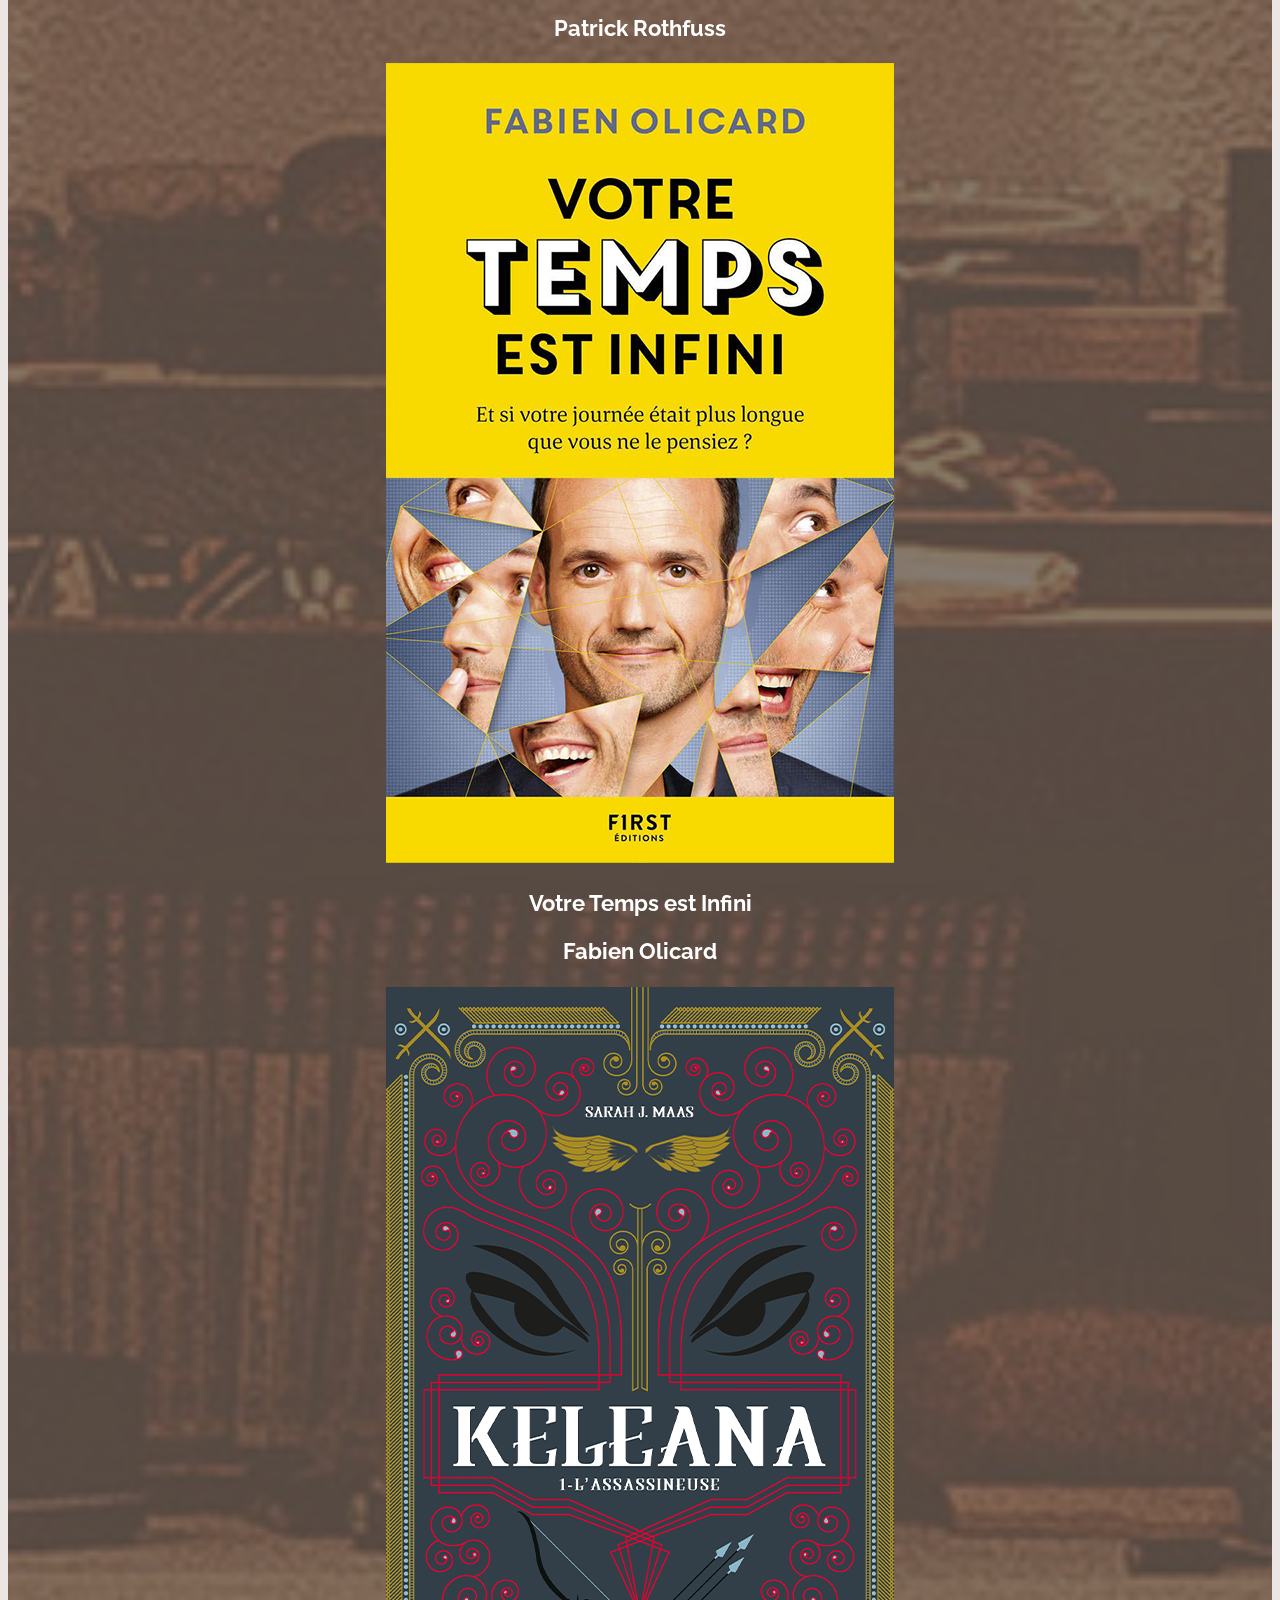
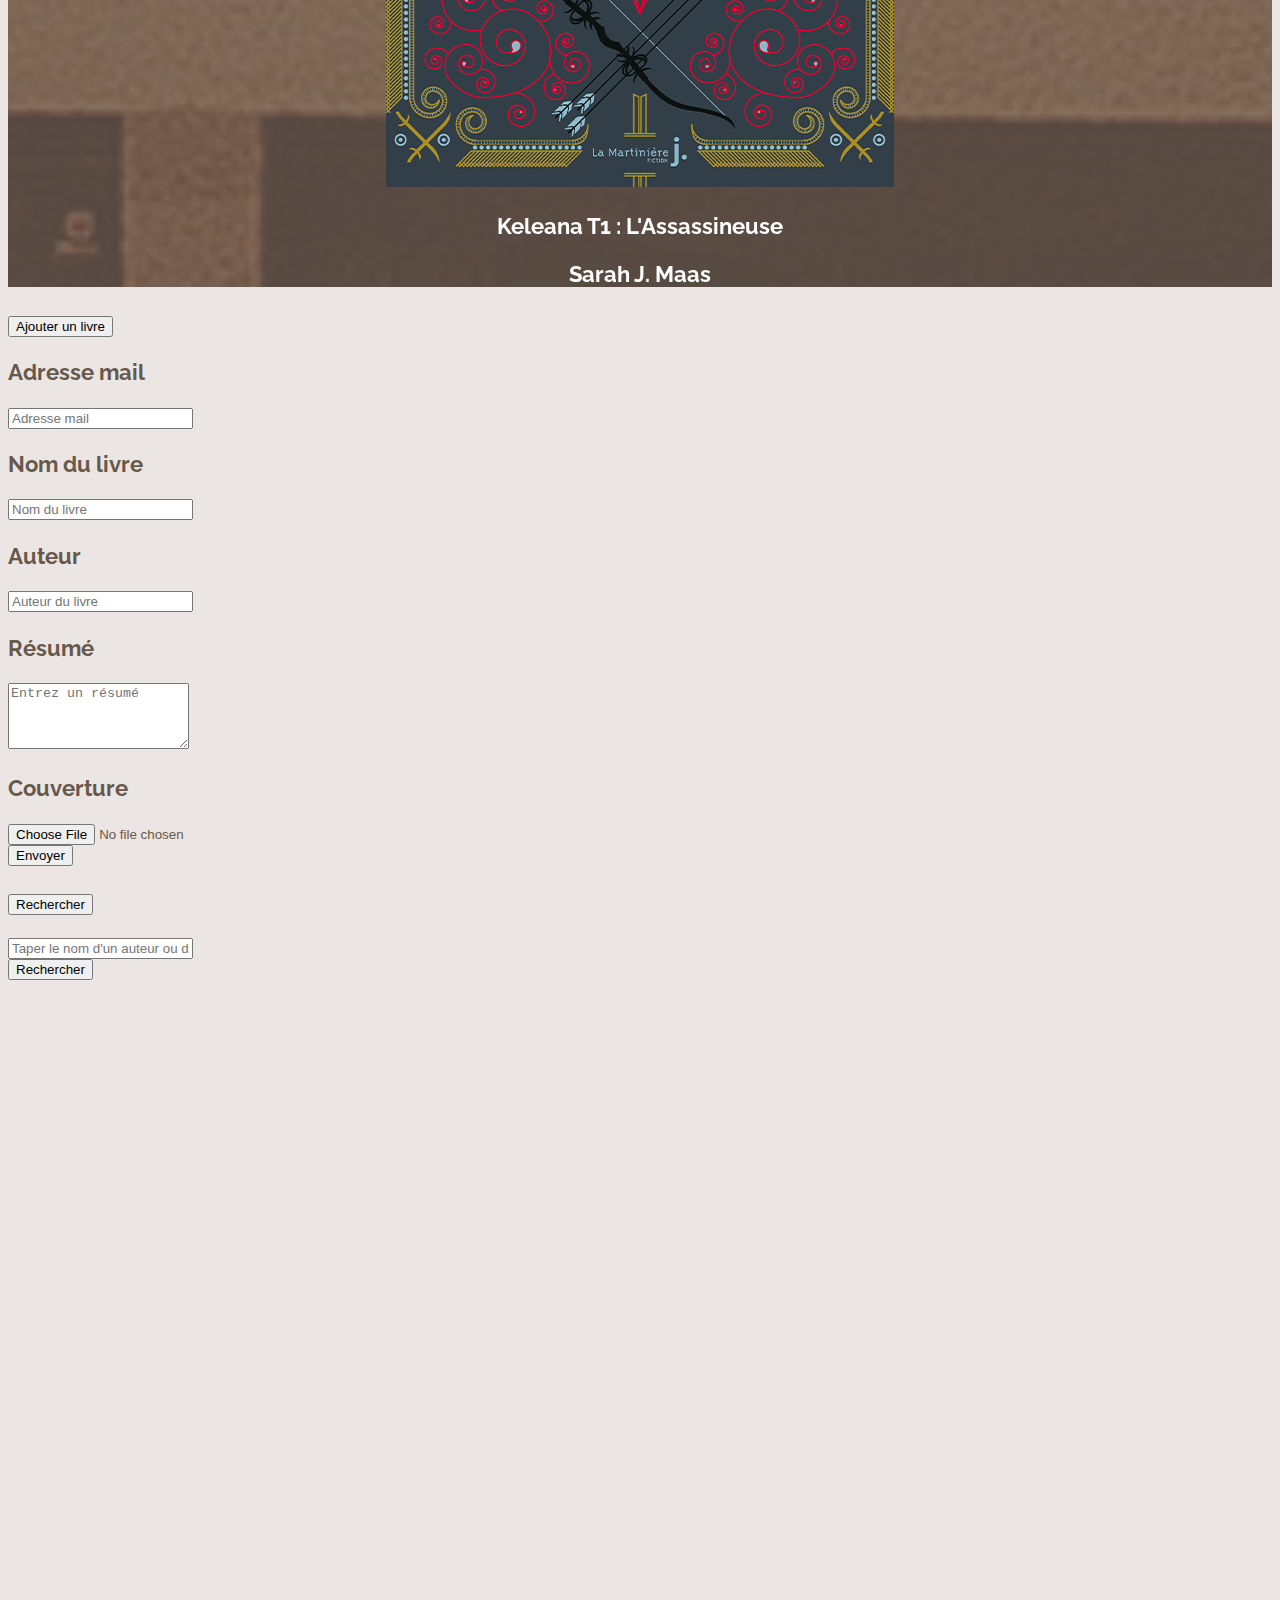
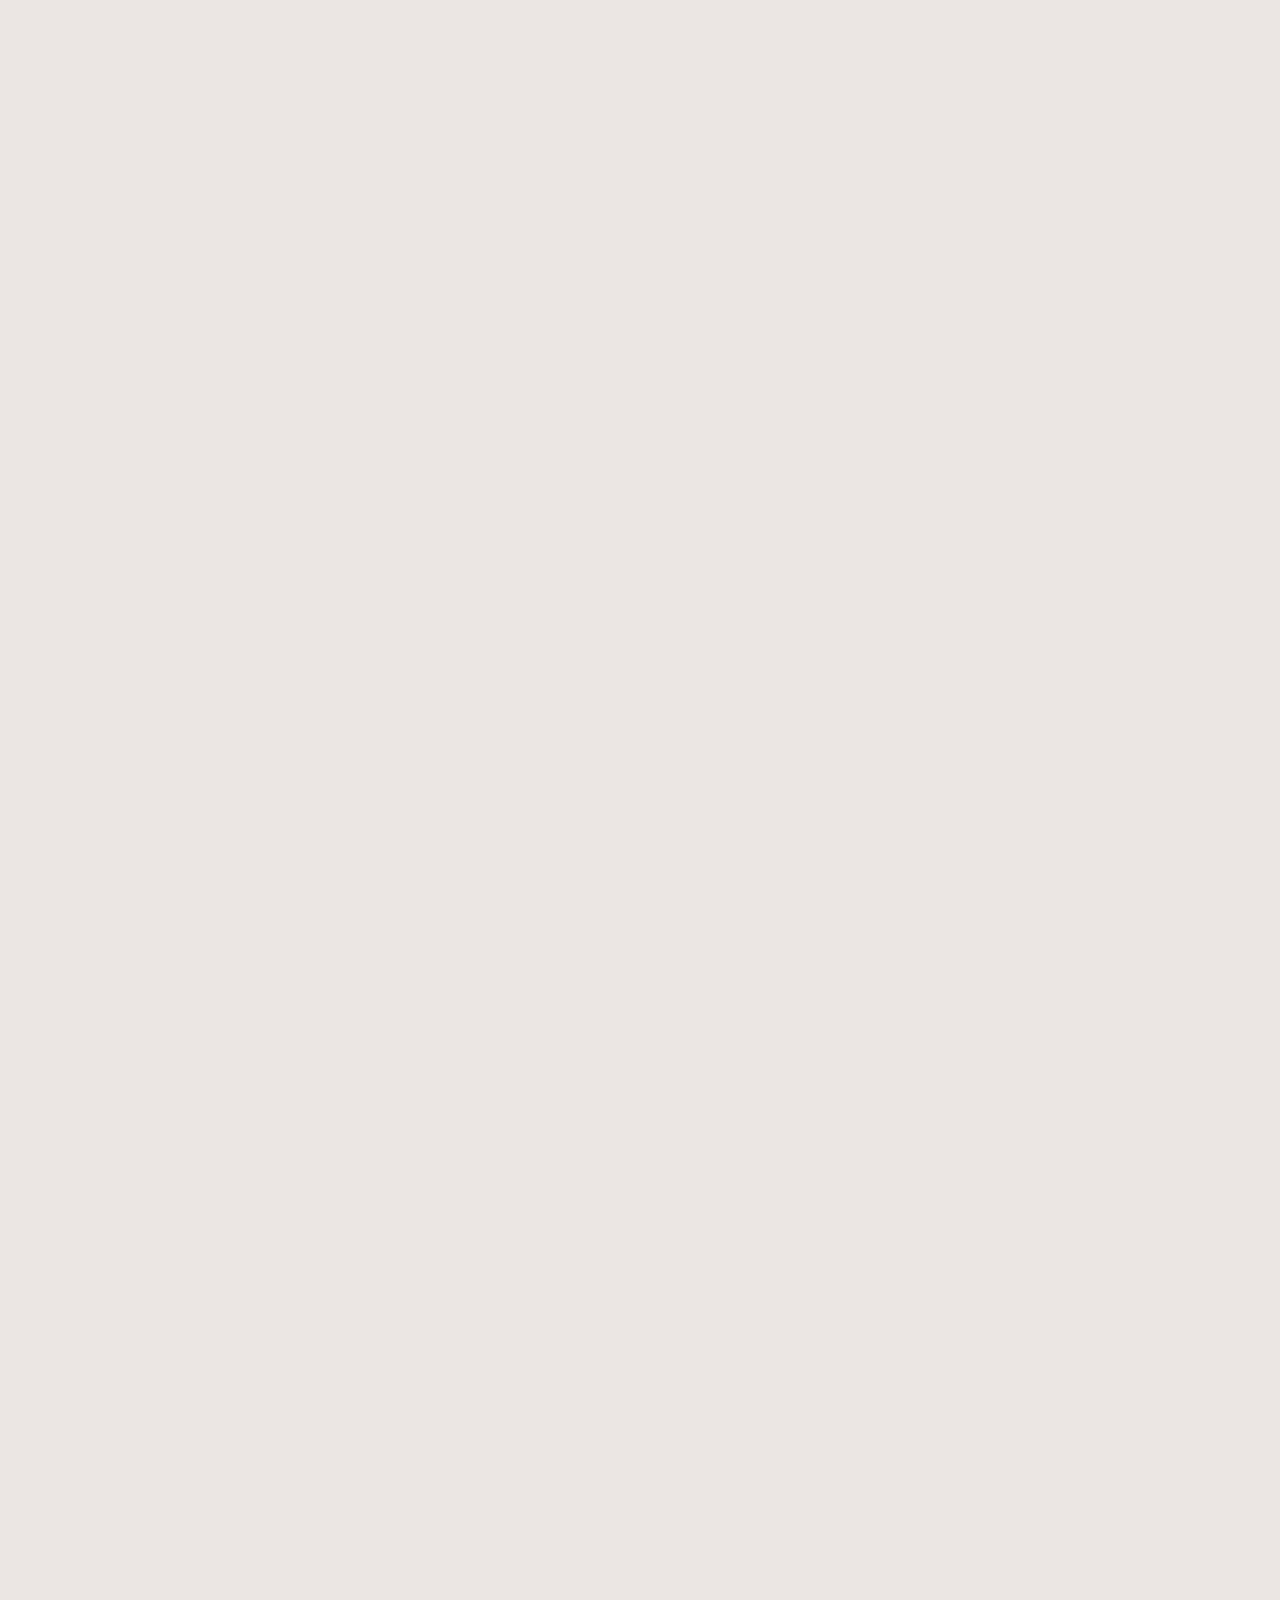
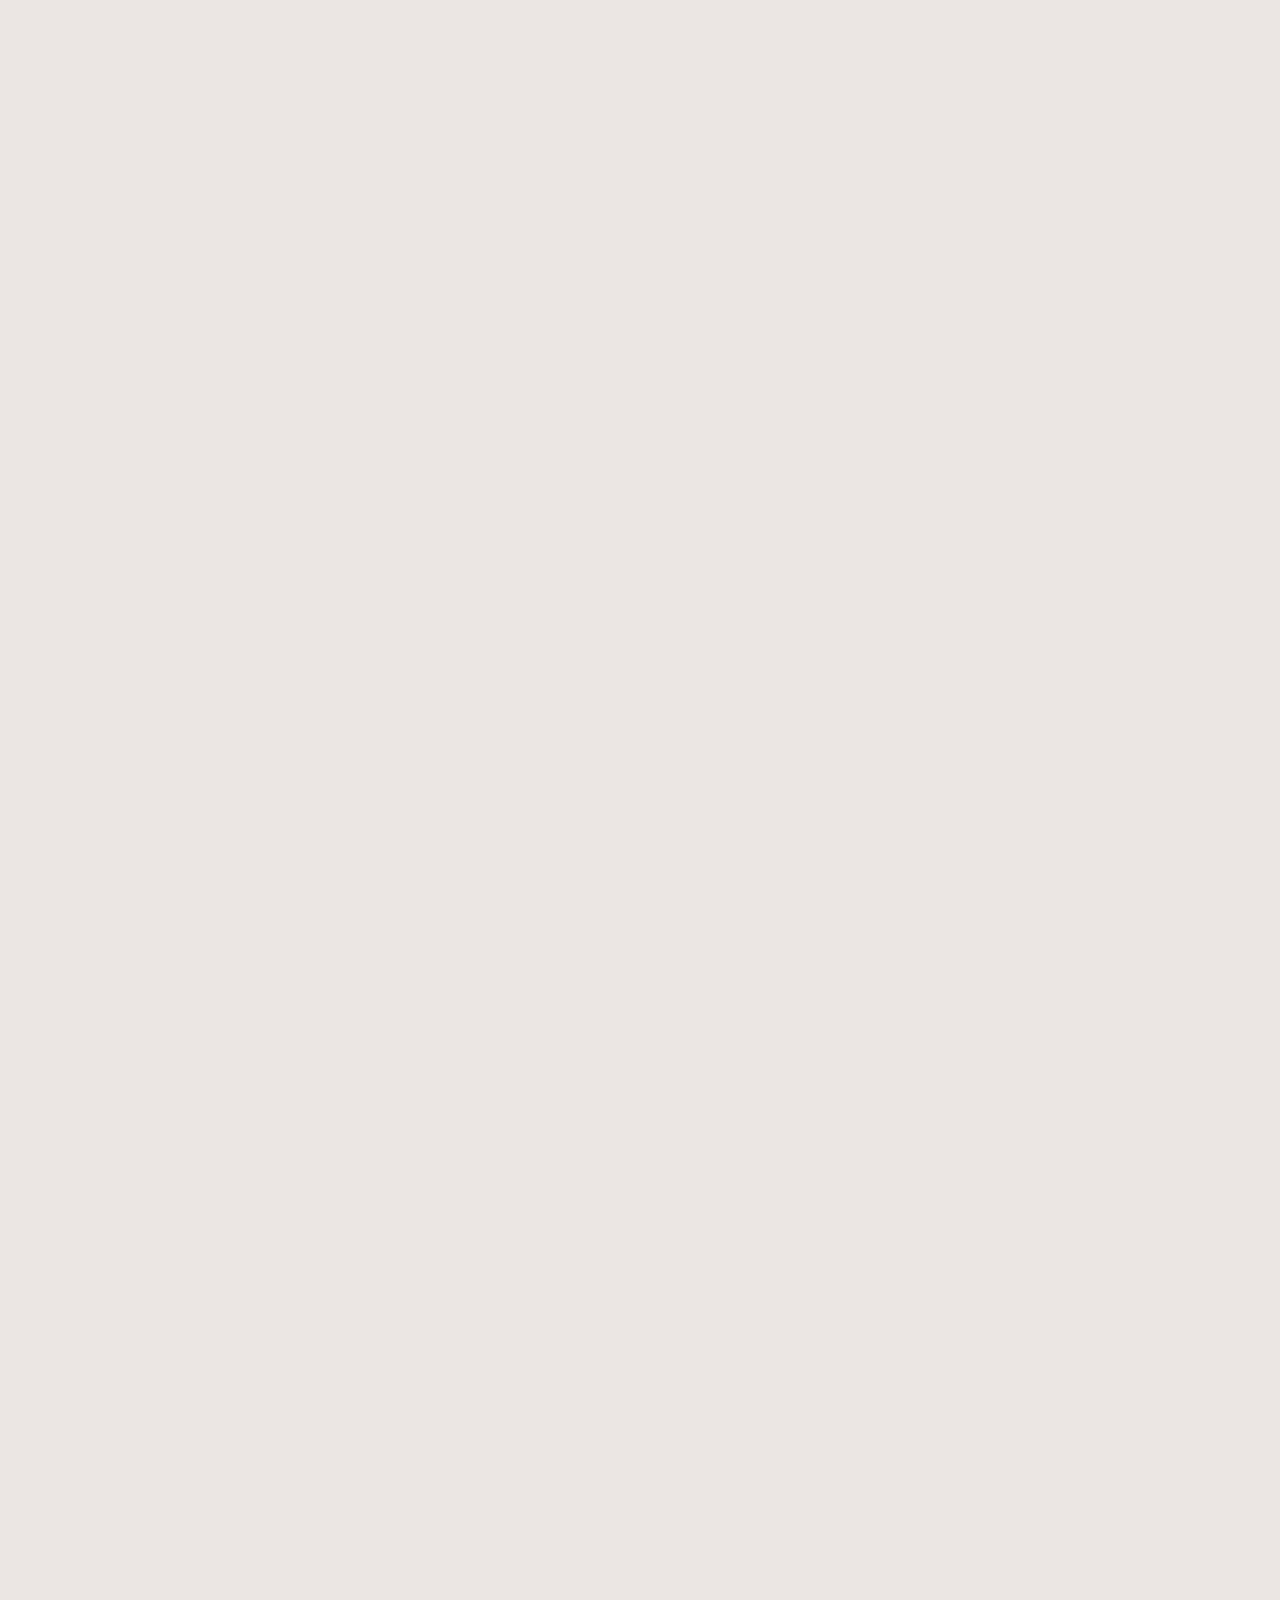
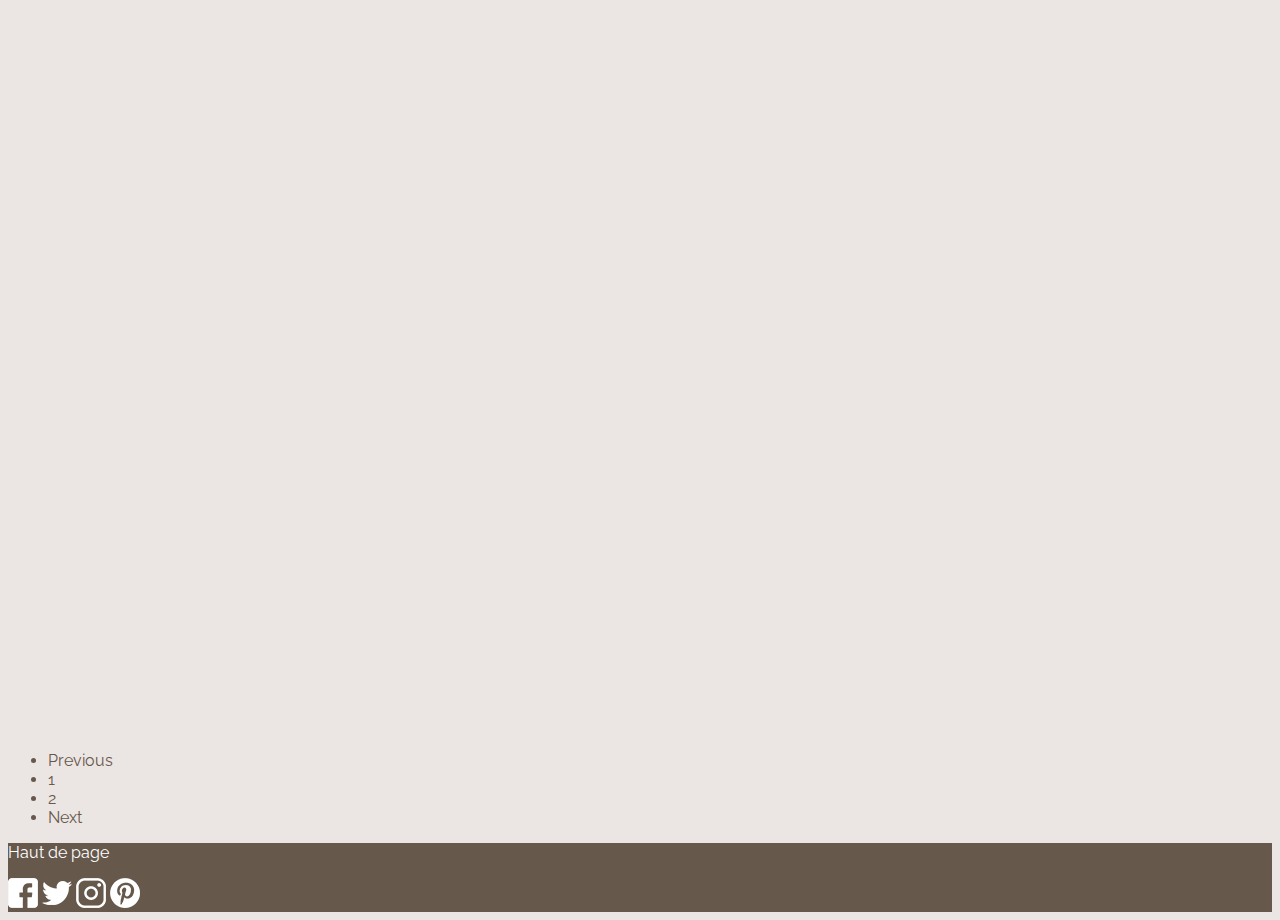
<file: troc2.html>
<!DOCTYPE html>
<html lang="en">

<head>
    <meta charset="utf-8" />
    <meta name="viewport" content="width=device-width, initial-scale=1" />
    <link rel="stylesheet" href="style.css" />
    <link href="https://unpkg.com/aos@2.3.1/dist/aos.css" rel="stylesheet">
    <link rel="preconnect" href="https://fonts.googleapis.com">
    <link rel="preconnect" href="https://fonts.gstatic.com" crossorigin>
    <link href="https://fonts.googleapis.com/css2?family=La+Belle+Aurore&display=swap" rel="stylesheet">
    <link rel="preconnect" href="https://fonts.googleapis.com">
    <link rel="preconnect" href="https://fonts.gstatic.com" crossorigin>
    <link href="https://fonts.googleapis.com/css2?family=Raleway&display=swap" rel="stylesheet">
    <link href="https://cdn.jsdelivr.net/npm/bootstrap@5.0.2/dist/css/bootstrap.min.css" rel="stylesheet"
        integrity="sha384-EVSTQN3/azprG1Anm3QDgpJLIm9Nao0Yz1ztcQTwFspd3yD65VohhpuuCOmLASjC" crossorigin="anonymous" />

    <title>Une Histoire de Partage</title>
</head>

<body>
    <nav class="navbar navbar-expand-lg navbar-light bg-light py-1">
        <div class="container-fluid">
            <a class="navbar-brand" href="index.html"><img class="d-none d-lg-inline-block" src="assets/logo.png"
                    width=10%>
                <div class="title ms-3 mb-0">Histoire de Partage</div>
            </a>
            <button class="navbar-toggler" type="button" data-bs-toggle="collapse" data-bs-target="#navbarNavAltMarkup"
                aria-controls="navbarNavAltMarkup" aria-expanded="false" aria-label="Toggle navigation">
                <span class="navbar-toggler-icon"></span>
            </button>
            <div class="collapse navbar-collapse justify-content-end" id="navbarNavAltMarkup">
                <div class="navbar-nav">
                    <a class="nav-link" aria-current="page" href="index.html">Accueil</a>
                    <a class="nav-link active" href="#">Troc</a>
                    <a class="nav-link" href="decouverte.html">Découvertes</a>
                    <a class="nav-link" href="aPropos.html">À Propos</a>
                    <a class="nav-link" href="contact.html">Contact</a>
                </div>
            </div>
        </div>
    </nav>

    <main class="container-fluid">
        <div class="row">
            <div class="banniere col-12">
                <div class="row justify-content-center">
                    <div class="vide3 col-lg-12"></div>
                    <section data-aos="zoom-in-down" class="livre-ajoute rounded col-lg-7 col-10 my-5">
                        <div class="row pt-4">
                            <h2 class="col-12 titreban my-0">Derniers livres ajoutés</h2>
                        </div>
                        <div class="row d-flex justify-content-center p-3">
                            <article class="col-lg-2 col-6">
                                <img src="assets/cover/ledernierhomme.jpg" class="col-12 w-100 ">
                                <h3 class="titrelivreaj my-2">Le Dernier Homme</h3>
                                <h3 class="auteurlivreaj">Margaret Atwood</h3>
                            </article>
                            <article class="col-lg-2 col-6">
                                <img src="assets/cover/lechantdesronces.jpg" class="col-12 w-100 ">
                                <h3 class="titrelivreaj my-2">Le Chant des Ronces</h3>
                                <h3 class="auteurlivreaj">Leigh Bardugo</h3>
                            </article>
                            <article class="col-lg-2 col-6">
                                <img src="assets/cover/lenomduvent.jpg" class="col-12 w-100 ">
                                <h3 class="titrelivreaj my-2">Le Nom du Vent</h3>
                                <h3 class="auteurlivreaj">Patrick Rothfuss</h3>
                            </article>
                            <article class="col-lg-2 col-6">
                                <img src="assets/cover/votretempsestinfini.jpg" class="col-12 w-100 ">
                                <h3 class="titrelivreaj my-2">Votre Temps est Infini</h3>
                                <h3 class="auteurlivreaj">Fabien Olicard</h3>
                            </article>
                            <article class="col-lg-2 d-lg-inline-block d-none">
                                <img src="assets/cover/lassassineuse.jpg" class="col-12 w-100 ">
                                <h3 class="titrelivreaj my-2">Keleana T1 : L'Assassineuse</h3>
                                <h3 class="auteurlivreaj">Sarah J. Maas</h3>
                            </article>
                        </div>
                    </section>
                </div>
            </div>
        </div>

        <div class="accordion accordion-flush" id="accordionExample">
            <section class="accordion-item">
                <h3 class="accordion-header" id="headingTwo">
                    <button class="accordion-button collapsed" type="button" data-bs-toggle="collapse"
                        data-bs-target="#collapseTwo" aria-expanded="false" aria-controls="collapseTwo">
                        Ajouter un livre
                    </button>
                </h3>
                <div id="collapseTwo" class="accordion-collapse collapse" aria-labelledby="headingTwo"
                    data-bs-parent="#accordionExample">
                    <div class="accordion-body d-flex justify-content-center">
                        <div class="col-7  justify-content-center">
                            <form action="">
                                <div class="col-12">
                                    <h3 class="mt-3">Adresse mail</h3>
                                    <input type="text" class="form-control" placeholder="Adresse mail"
                                        aria-label="Adresse mail">
                                </div>
                                <div class="col-12">
                                    <h3 class="mt-3">Nom du livre</h3>
                                    <input type="text" class="form-control" placeholder="Nom du livre"
                                        aria-label="Nom du livre">
                                </div>
                                <div class="col-12">
                                    <h3 class="mt-3">Auteur</h3>
                                    <input type="text" class="form-control" placeholder="Auteur du livre"
                                        aria-label="Auteur du livre">
                                </div>
                                <div class="col-12">
                                    <h3 class="mt-3">Résumé</h3>
                                    <textarea class="form-control" rows="4" placeholder="Entrez un résumé"
                                        aria-label="Résumé"></textarea>
                                </div>
                                <div class="mb-3">
                                    <h3 class="mt-3">Couverture</h3>
                                    <input class="form-control" type="file" id="formFile">
                                </div>
                                <div class="row justify-content-center">
                                    <button type="submit" class="btn btn-light col-md-2 col-12 my-3">Envoyer</button>
                                </div>
                            </form>
                        </div>
                    </div>
                </div>
            </section>
            <section class="accordion-item">
                <h3 class="accordion-header" id="headingOne">
                    <button class="accordion-button" type="button" data-bs-toggle="collapse"
                        data-bs-target="#collapseOne" aria-expanded="true" aria-controls="collapseOne">
                        Rechercher
                    </button>
                </h3>
                <div id="collapseOne" class="accordion-collapse collapse show" aria-labelledby="headingOne"
                    data-bs-parent="#accordionExample">
                    <div class="accordion-body">
                        <div class="row justify-content-center">
                            <div class="col-7 justify-content-center">
                                <form action="">
                                    <div class="col-12">
                                        <input type="text" class="form-control"
                                            placeholder="Taper le nom d'un auteur ou d'un livre" aria-label="recherche">
                                    </div>
                                    <div class="row justify-content-center">
                                        <button type="submit"
                                            class="btn btn-light col-md-2 col-12 my-3">Rechercher</button>
                                    </div>
                                </form>
                            </div>
                        </div>
                        <div class="row justify-content-evenly" id="page2">
                            <article data-aos="fade-up" class="card rounded mb-3 col-lg-5 col-11 px-4 py-3">
                                <div class="row justify-content-center g-0">
                                    <img src="assets/cover/lacartedesconfins.jpg"
                                        class="img-fluid align-self-start col-xl-3 col-md-4 col-6 rounded-start">
                                    <div class="card-body col-md-8 col-12 d-flex flex-column align-self-stretch mt-0">
                                        <h5 class="card-title mb-3">La Carte des Confins Tome 1, de Marie Reppelin</h5>
                                        <p class="card-text">Callie est une voleuse hors-pair. Elle est même parvenue à
                                            s'emparer d'un compas marin enchanté. Il permettrait de trouver la
                                            mystérieuse carte des Confins, un monde au-delà du nôtre dont personne n'est
                                            jamais revenu. Explorer les Confins, c'est la certitude d'entrer dans la
                                            légende, le désir le plus cher de Blake Jackson, jeune capitaine de
                                            L’Avalon, le bateau pirate le plus redouté des mers. Prêt à tout pour
                                            obtenir ce qu'il veut, il va convaincre Callie de l'aider dans sa quête.
                                            Devenus compagnons de route, le dangereux pirate et la mystérieuse voleuse
                                            vont peu à peu se dévoiler et s’apprivoiser. Mais le lourd secret que cache
                                            Callie pourrait bien ruiner leur seul espoir de mettre la main sur la
                                            Carte... et bouleverser à jamais leur existence.</p>
                                        <a href="#" class="btn btn-secondary align-self-end">Faire une
                                            proposition</a>
                                    </div>
                                </div>
                            </article>
                            <article data-aos="fade-up" class="card rounded mb-3 col-lg-5 col-11 px-4 py-3">
                                <div class="row justify-content-center g-0">
                                    <img src="assets/cover/sorceleurtome1.jpg"
                                        class="img-fluid align-self-start col-xl-3 col-md-4 col-6 rounded-start">
                                    <div class="card-body col-md-8 col-12 d-flex flex-column align-self-stretch mt-0">
                                        <h5 class="card-title mb-3">Sorceleur Tome 1, de Andrzej Sapkowski
                                        </h5>
                                        <p class="card-text">Geralt de Riv est un homme inquiétant, un mutant devenu le
                                            parfait assassin. En ces temps obscurs, ogres, goules et vampires pullulent,
                                            et les magiciens sont des manipulateurs experts, contre ces menaces, il faut
                                            un tueur à gages à la hauteur, et Geralt est plus qu'un guerrier ou un mage.
                                            C'est un sorceleur. Au cours de ses aventures, il rencontrera une magicienne
                                            aux charmes vénéneux, un troubadour paillard au grand cœur... Et, au terme
                                            de sa quête, peut-être réalisera-t-il son dernier vœu : retrouver son
                                            humanité.</p>
                                        <a href="#" class="btn btn-secondary align-self-end">Faire une
                                            proposition</a>
                                    </div>
                                </div>
                            </article>
                        </div>
                        <div class="row justify-content-evenly">
                            <article data-aos="fade-up" class="card rounded mb-3 col-lg-5 col-11 px-4 py-3">
                                <div class="row justify-content-center g-0">
                                    <img src="assets/cover/harrypotteralecoledessorciers.jpg"
                                        class="img-fluid align-self-start col-xl-3 col-md-4 col-6 rounded-start">
                                    <div class="card-body col-md-8 col-12 d-flex flex-column align-self-stretch mt-0">
                                        <h5 class="card-title mb-3">Harry Potter à l'école des sorciers</h5>
                                        <p class="card-text">Le jour de ses onze ans, Harry Potter, un orphelin élevé
                                            par un oncle et une tante qui le détestent, voit son existence bouleversée.
                                            Un géant vient le chercher pour l'emmener à Poudlard, une école de
                                            sorcellerie ! Voler en balai, jeter des sorts, combattre les trolls : Harry
                                            se révèle un sorcier doué. Mais quel est le mystère qui l'entoure ? Et qui
                                            est l'effroyable V..., le mage dont personne n'ose prononcer le nom ?
                                            Amitié, surprises, dangers, scènes comiques, Harry découvre ses pouvoirs et
                                            la vie à Poudlard. Le premier tome des aventures du jeune héros vous
                                            ensorcelle aussitôt !</p>
                                        <a href="#" class="btn btn-secondary align-self-end">Faire une
                                            proposition</a>
                                    </div>
                                </div>
                            </article>
                            <article data-aos="fade-up" class="card rounded mb-3 col-lg-5 col-11 px-4 py-3">
                                <div class="row justify-content-center g-0">
                                    <img src="assets/cover/lassassineuse.jpg"
                                        class="img-fluid align-self-start col-xl-3 col-md-4 col-6 rounded-start">
                                    <div class="card-body col-md-8 col-12 d-flex flex-column align-self-stretch mt-0">
                                        <h5 class="card-title mb-3">L'Assassineuse, de Sarah J. Maas
                                        </h5>
                                        <p class="card-text">Au royaume d'Adarlan, seule la secte des Assassins ose
                                            encore s'opposer au pouvoir du roi.

                                            Keleana, la plus célèbre assassineuse du pays, a été condamnée aux travaux
                                            forcés.

                                            Pour gagner sa liberté, elle doit combattre dans un tournoi à mort dont
                                            l'unique survivant devra servir le roi pendant quatre années.

                                            Mais les concurrents, l'un après l'autre, sont éliminés de façon mystérieuse
                                            et Keleana sent son tour venir.

                                            Manifestement, d'obscures forces magiques ressurgissent dans la cité royale
                                            et la jeune fille, pour sauver sa peau, devra trouver des alliés à la cour
                                            même du roi.

                                            Et jouer de toutes les armes dont elle dispose.

                                            Son entraîneur, le capitaine Chaol, et le prince Dorian qui l'a prise sous
                                            son aile sont-ils dignes de confiance?

                                            En tout cas ils ne sont pas insensibles à ses charmes...</p>
                                        <a href="#" class="btn btn-secondary align-self-end">Faire une
                                            proposition</a>
                                    </div>
                                </div>
                            </article>
                        </div>
                        <div class="row"></div>
                        <nav aria-label="Page Navigation">
                            <ul class="pagination justify-content-center">
                                <li class="page-item"><a class="page-link" href="troc.html#page1">Previous</a></li>
                                <li class="page-item"><a class="page-link" href="troc.html#page1">1</a></li>
                                <li class="page-item disabled"><a class="page-link" href="">2</a></li>
                                <li class="page-item disabled"><a class="page-link" href="">Next</a></li>
                            </ul>
                        </nav>
                    </div>
                </div>
            </section>
        </div>
    </main>

    <footer class="container-fluid foot">
            <div class="row justify-content-between p-2 align-items-center">
                <p class="col-4 mb-0"><a href="#">Haut de page</a></p>
                <div class="col-3 d-flex justify-content-end">
                    <a href="https://www.facebook.com/"><img class="m-1" src="assets/facebook.png"></a>
                    <a href="https://twitter.com/"><img class="m-1" src="assets/twitter.png"></a>
                    <a href="https://www.instagram.com/"><img class="m-1" src="assets/instagram.png"></a>
                    <a href="https://www.pinterest.fr/"><img class="m-1" src="assets/pinterest.png"></a>
                </div>
            </div>
    </footer>

    <script src="https://cdn.jsdelivr.net/npm/bootstrap@5.0.2/dist/js/bootstrap.bundle.min.js"
        integrity="sha384-MrcW6ZMFYlzcLA8Nl+NtUVF0sA7MsXsP1UyJoMp4YLEuNSfAP+JcXn/tWtIaxVXM"
        crossorigin="anonymous"></script>
    <script src="https://unpkg.com/aos@2.3.1/dist/aos.js"></script>
    <script>
        AOS.init();
    </script>
</body>

</html>
</file>
<file: style.css>
body {
    background-color: #EBE5E3 !important;
    font-family: 'Raleway', sans-serif;
    color: #67584C !important;
}

a {
    color:inherit !important;
    text-decoration: inherit !important;
}

h1 {
    text-align: center;
    font-family: 'La Belle Aurore', cursive;
    font-size: 5rem !important;
}

h2 {
    font-family: 'La Belle Aurore', cursive;
    font-size: 3rem !important;
}

h3 {
    font-size:1.4rem !important;
}

@media (max-width:650px){
    h1 {
        font-size: 2rem !important;
    }

    h2 {
        font-size:2rem !important;
    }

    h3 {
        font-size:1rem !important;
    }

    .textaccueil {
        font-size: 1rem !important;
    }
}

/* Navigation */

.title {
    display: inline-block;
    font-family: 'La Belle Aurore', cursive;
    font-size: 1.2rem;
    color: #67584C;
}

.nav-link {
    color: #67584C !important;
}

.nav-link:hover {
    color: #b8967b !important;
}

.active {
    font-weight:600;
}

/* Accueil */
.textaccueil {
    font-size: 1.2rem;
}

.accueil {
    background: url("assets/header.png") top center no-repeat;
    background-size: contain;
}
.rond{
    background-color: #EBE5E3;
}

.vide {
    height:25rem;
}

.vide2 {
    height:3rem;
}

.vide3 {
    height:15rem;
}

.divider {
    background:#67584C;
}

/* Footer */
.foot {
    background:#67584C;
    color:white;
}

/* Contact */
.contact {
    background: url("assets/lettre.jpg") no-repeat;
    background-size: cover;
    background-attachment: fixed;
}

.formbox {
    background:rgba(255, 255, 255, 0.5);
    background-attachment: fixed;
    height:93vh !important;
}

@media (max-width:650px) {
    .formbox {
        height:100vh !important;
    }
}

.contitre {
    text-align: center;
}

/* Troc */
.banniere {
    background: url(assets/biblio.jpg) top center no-repeat;
    background-size: cover;
}

.livre-ajoute {
    background-color: rgb(103,88,76, 0.8);
    color:#ffffff;
    text-align: center;
}

.titreban {
    font-family: 'La Belle Aurore', cursive;
    font-size:1.5rem !important;
}

.titrelivreaj {
    font-size:1.2rem;
}

.auteurlivreaj {
    font-size:1rem;
}

@media (max-width:650px) {
    .titrelivreaj {
        font-size:1rem;
    }
    
    .auteurlivreaj {
        font-size:0.8rem;
    }
}

.boitetroc {
    font-size:1.5rem;
    font-family: 'La Belle Aurore', cursive;
    background:white;
    border:#67584C 1px solid;
    text-align: center;
}

.btn-secondary {
    color:white !important;
}

/*Decouverte*/
.decouban {
    background: rgba(255, 255, 255, 0.5);
    background: url(assets/flying.jpg) top center no-repeat;
    background-size: cover;
    height:25rem;
}

.blocover {
    background: white;
}

.blocritique {
    background: white;
}

/*A Propos*/
.backpropos {
    background: url(assets/hiphiphip.jpg) top center no-repeat;
    background-size: cover;
    height:100vh;
    width:100vw;
    position:fixed;
    top:0;
    left:0;
    z-index: -1;   
}

.blocblanc {
    background-color: rgba(255, 255, 255, 0.9);
    color:#67584C !important;
}

@media (max-width:650px) {
    .fixed-bottom {
        position:inherit !important;
    }
}
</file>
